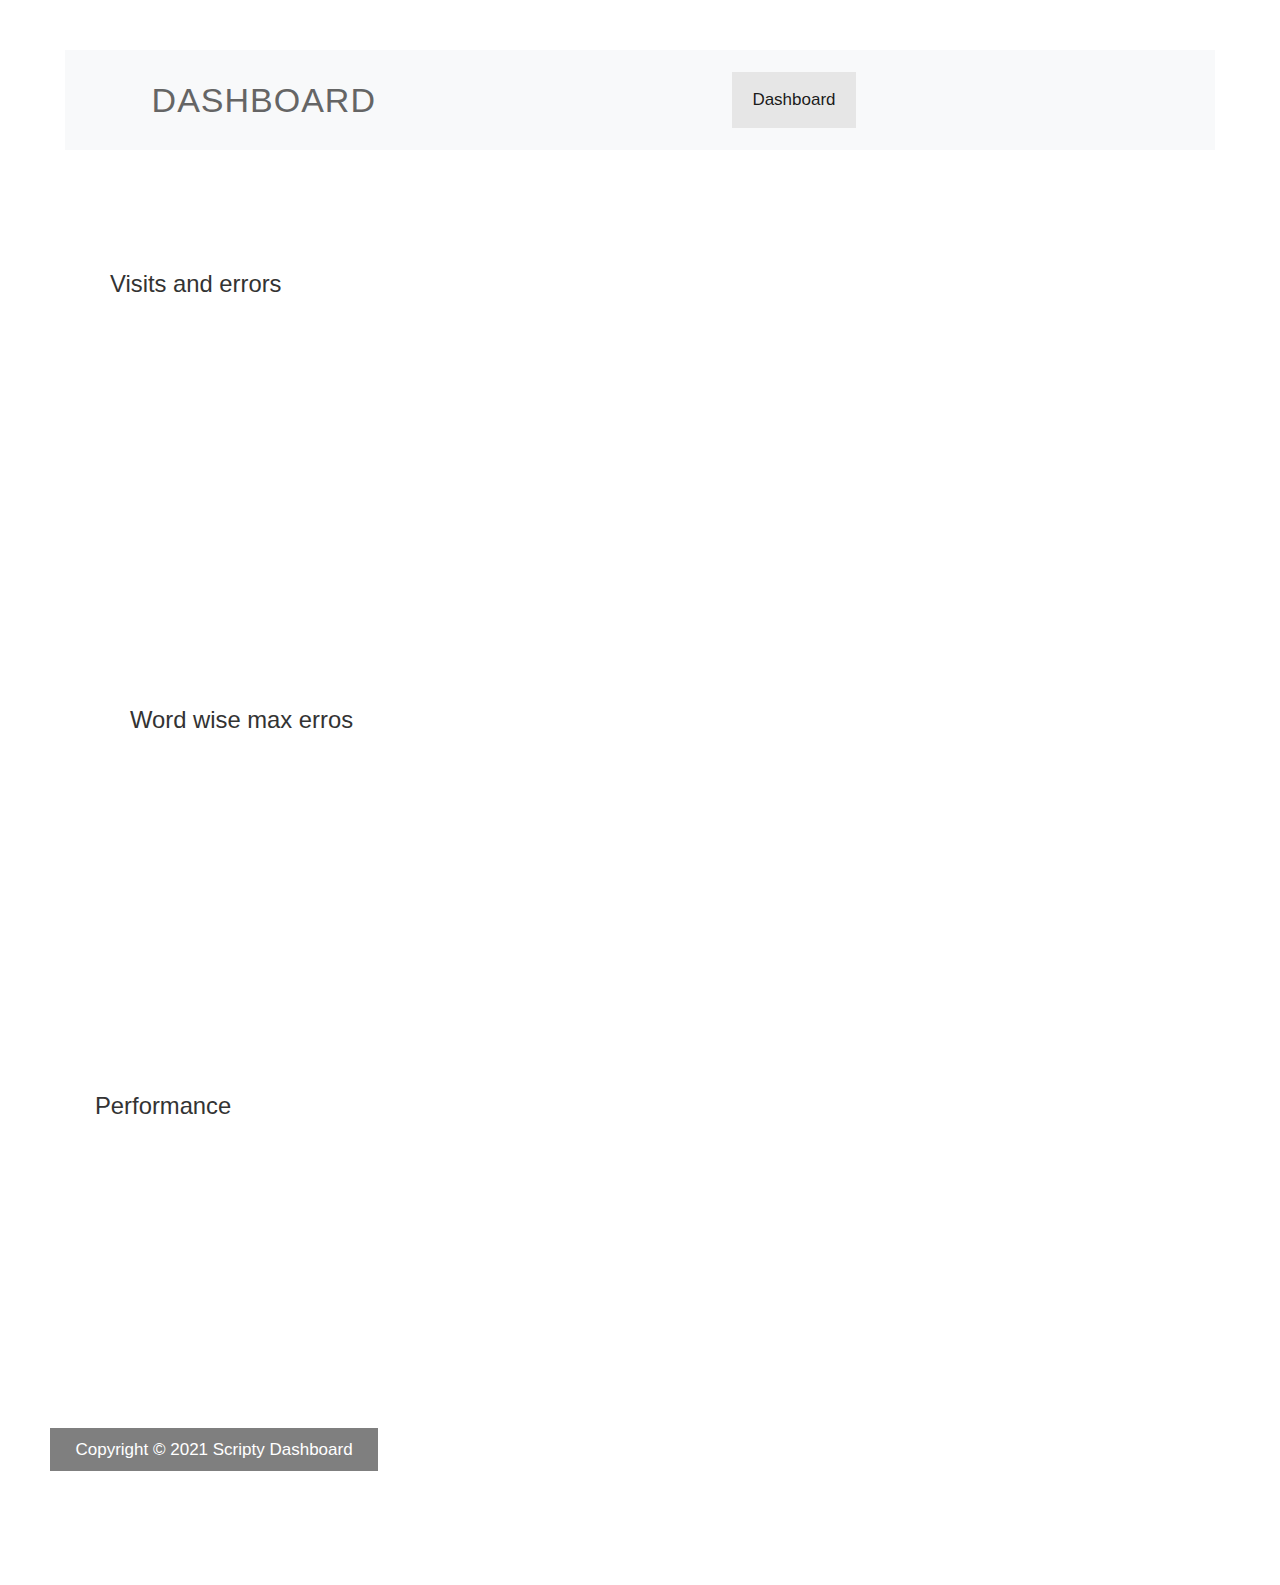
<file: 2108_dashboard/index.html>
<!DOCTYPE html>
<html lang="en">

<head>
    <meta charset="UTF-8">
    <meta name="viewport" content="width=device-width, initial-scale=1.0">
    <meta http-equiv="X-UA-Compatible" content="ie=edge">
    <title>Dashboard</title>
    <!--

    Template 2108 Dashboard

	http://www.tooplate.com/view/2108-dashboard

    -->
    <link rel="stylesheet" href="https://fonts.googleapis.com/css?family=Open+Sans:300,400,600">
    <!-- https://fonts.google.com/specimen/Open+Sans -->
    <link rel="stylesheet" href="css/fontawesome.min.css">
    <!-- https://fontawesome.com/ -->
    <link rel="stylesheet" href="css/fullcalendar.min.css">
    <!-- https://fullcalendar.io/ -->
    <link rel="stylesheet" href="css/bootstrap.min.css">
    <!-- https://getbootstrap.com/ -->
    <link rel="stylesheet" href="css/tooplate.css">
</head>

<body id="reportsPage">
    <div class="" id="home">
        <div class="container">
            <div class="row">
                <div class="col-12">
                    <nav class="navbar navbar-expand-xl navbar-light bg-light">
                        <a class="navbar-brand" href="#">
                            <i class="fas fa-3x fa-tachometer-alt tm-site-icon"></i>
                            <h1 class="tm-site-title mb-0">Dashboard</h1>
                        </a>
                        <button class="navbar-toggler ml-auto mr-0" type="button" data-toggle="collapse" data-target="#navbarSupportedContent" aria-controls="navbarSupportedContent"
                            aria-expanded="false" aria-label="Toggle navigation">
                            <span class="navbar-toggler-icon"></span>
                        </button>

                        <div class="collapse navbar-collapse" id="navbarSupportedContent">
                            <ul class="navbar-nav mx-auto">
                                <li class="nav-item">
                                    <a class="nav-link active" href="#">Dashboard
                                        <span class="sr-only">(current)</span>
                                    </a>
                                </li>
                               
                            </ul>
                            
                        </div>
                    </nav>
                </div>
            </div>
            <!-- row -->
            <div class="row tm-content-row tm-mt-big">
                <div class="tm-col tm-col-big">
                    <div class="bg-white tm-block h-100">
                        <h2 class="tm-block-title">Visits and errors</h2>
                        <canvas id="lineChart"></canvas>
                    </div>
                </div>
            </div>
            <div class="row tm-content-row tm-mt-big"></div>
                <div class="tm-col tm-col-big">
                    <div class="bg-white tm-block h-100">
                        <h2 class="tm-block-title">Word wise max erros</h2>
                        <canvas id="barChart"></canvas>
                    </div>
                </div>
            </div>
                <div class="row tm-content-row tm-mt-big">
                    <div class="tm-col tm-col-small">
                        <div class="bg-white tm-block h-100">
                            <h2 class="tm-block-title">Performance</h2>
                            <canvas id="pieChart" class="chartjs-render-monitor"></canvas>
                        </div>
                    </div>
                 </div>

                
            <footer class="row tm-mt-small">
                <div class="col-12 font-weight-light">
                    <p class="d-inline-block tm-bg-black text-white py-2 px-4">
                        Copyright &copy; 2021 Scripty Dashboard  </p>
                </div>
            </footer>
        </div>
    </div>
    <script src="js/jquery-3.3.1.min.js"></script>
    <!-- https://jquery.com/download/ -->
    <script src="js/moment.min.js"></script>
    <!-- https://momentjs.com/ -->
    <script src="js/utils.js"></script>
    <script src="js/Chart.min.js"></script>
    <!-- http://www.chartjs.org/docs/latest/ -->
    <script src="js/fullcalendar.min.js"></script>
    <!-- https://fullcalendar.io/ -->
    <script src="js/bootstrap.min.js"></script>
    <!-- https://getbootstrap.com/ -->
    <script src="js/tooplate-scripts.js"></script>
    <script>
        let ctxLine,
            ctxBar,
            ctxPie,
            optionsLine,
            optionsBar,
            optionsPie,
            configLine,
            configBar,
            configPie,
            lineChart;
        barChart, pieChart;
        // DOM is ready
        $(function () {
            updateChartOptions();
            drawLineChart(); // Line Chart
            drawBarChart(); // Bar Chart
            drawPieChart(); // Pie Chart
            drawCalendar(); // Calendar

            $(window).resize(function () {
                updateChartOptions();
                updateLineChart();
                updateBarChart();
                reloadPage();
            });
        })
    </script>
</body>
</html>
</file>
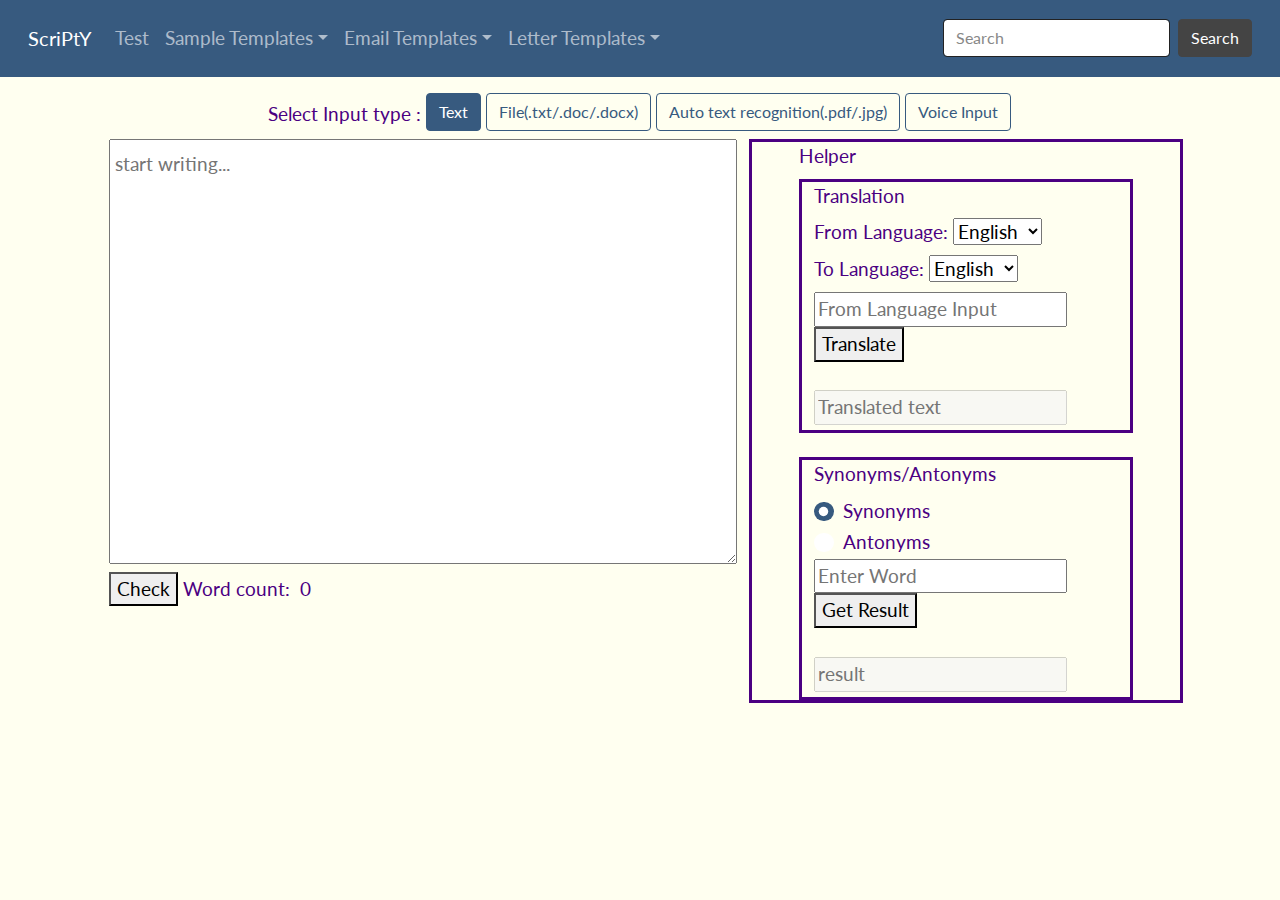
<file: ScriPtY-ui-jainam/index.html>
<!DOCTYPE html>
<html lang="en">

<head>
    <meta charset="UTF-8">
    <meta http-equiv="X-UA-Compatible" content="IE=edge">
    <meta name="viewport" content="width=device-width, initial-scale=1.0">
    <!-- Internal style import start-->
    <link rel="stylesheet" href="./css/site.css">
    <link rel="stylesheet" href="./css/bootstrap.min.css">
    <link rel="stylesheet" href="./css/bootstrap.theme.min.css">
    <!-- Internal style import end-->
    <title>ScriPtY</title>
</head>

<body class="backgroundColor">
    <nav class="navbar navbar-expand-lg navbar-dark bg-primary">
        <div class="container-fluid">
            <a class="navbar-brand" href="#">ScriPtY</a>
            <button class="navbar-toggler" type="button" data-bs-toggle="collapse" data-bs-target="#navbarColor01"
                aria-controls="navbarColor01" aria-expanded="false" aria-label="Toggle navigation">
                <span class="navbar-toggler-icon"></span>
            </button>
            <div class="collapse navbar-collapse" id="navbarColor01">
                <ul class="navbar-nav me-auto">
                    <li class="nav-item">
                    </li>
                    <li class="nav-item">
                        <a class="nav-link" href="#">Test</a>
                    </li>
                    <li class="nav-item dropdown">
                        <a class="nav-link dropdown-toggle" data-bs-toggle="dropdown" href="#" role="button"
                            aria-haspopup="true" aria-expanded="false">Sample Templates</a>
                        <div class="dropdown-menu">
                            <a class="dropdown-item" href="#">Template 1</a>
                            <a class="dropdown-item" href="#">Template 2</a>
                            <a class="dropdown-item" href="#">Template 3</a>
                            <div class="dropdown-divider"></div>
                            <a class="dropdown-item" href="#">Template</a>
                        </div>
                    </li>
                    <li class="nav-item dropdown">
                        <a class="nav-link dropdown-toggle" data-bs-toggle="dropdown" href="#" role="button"
                            aria-haspopup="true" aria-expanded="false">Email Templates</a>
                        <div class="dropdown-menu">
                            <a class="dropdown-item" href="#">Template 1</a>
                            <a class="dropdown-item" href="#">Template 2</a>
                            <a class="dropdown-item" href="#">Template 3</a>
                            <div class="dropdown-divider"></div>
                            <a class="dropdown-item" href="#">Template</a>
                        </div>
                    </li>
                    <li class="nav-item dropdown">
                        <a class="nav-link dropdown-toggle" data-bs-toggle="dropdown" href="#" role="button"
                            aria-haspopup="true" aria-expanded="false">Letter Templates</a>
                        <div class="dropdown-menu">
                            <a class="dropdown-item" href="#">Template 1</a>
                            <a class="dropdown-item" href="#">Template 2</a>
                            <a class="dropdown-item" href="#">Template 3</a>
                            <div class="dropdown-divider"></div>
                            <a class="dropdown-item" href="#">Template</a>
                        </div>
                    </li>
                </ul>
                <form class="d-flex">
                    <input class="form-control me-sm-2" type="text" placeholder="Search">
                    <button class="btn btn-secondary my-2 my-sm-0" type="submit">Search</button>
                </form>
            </div>
        </div>
    </nav>
    <!-- Input type selector start -->
    <div class="mt-lg-3">
        <div class="row">
            <div class="col-lg-10 col-md-10 col-sm-10 offset-lg-1 offset-md-1 offset-sm-1 text-center">
                <label>Select Input type :</label>
                <input type="radio" class="btn-check" name="btnradio" id="btnradio1" autocomplete="off" checked>
                <label class="btn btn-outline-primary" for="btnradio1">Text</label>
                <input type="radio" class="btn-check" name="btnradio" id="btnradio2" autocomplete="off"
                    data-toggle="modal" data-target="#textFileInput">
                <label class="btn btn-outline-primary" for="btnradio2">File(.txt/.doc/.docx)</label>
                <input type="radio" class="btn-check" name="btnradio" id="btnradio3" autocomplete="off"
                    data-toggle="modal" data-target="#ocrFileInput">
                <label class="btn btn-outline-primary" for="btnradio3">Auto text recognition(.pdf/.jpg)</label>
                <input type="button" class="btn-check" id="btnradio4">
                <label class="btn btn-outline-primary" for="btnradio4" id="startListen">Voice Input</label>
                <input type="button" class="btn-check" id="btnradio5">
                <label class="btn btn-outline-primary" for="btnradio5" id="stopListen">Stop Listening</label>
            </div>
        </div>
    </div>
    </div>
    <!-- Input type selector end -->
    <!-- main window start -->
    <div class="row">
        <!-- text input area start -->
        <div class="col-lg-6 col-md-12 col-sm-10 offset-lg-1 offset-sm-1">
            <form>
                <textarea name="textInput" id="textInput" cols="60" rows="14" oninput="countWords()"
                    onchange="countWords()" placeholder="start writing..."></textarea>
                <button type="submit" id="textInputSubmit">Check</button>
                <label for="wordCount">Word count: &nbsp;</label><label for="wordCountResult"
                    id="wordCountResult">0</label>
            </form>
        </div>
        <!-- text input area end -->
        <div class="col-lg-4" id="borderBox1">
            <div class="row">
                <div class="col-lg-10 col-md-5 col-sm-10 offset-lg-1 offset-md-1 offset-sm-1">
                    <label for="helperHeader">Helper</label>
                    <div for="translation" id="borderBox">
                        <form>
                            <label for="">Translation</label><br>
                            <label for="fromLanguageLabel">From Language:</label>
                            <select name="fromLanguage" id="fromLanguage">
                                <option value="en">English</option>
                                <option value="hn">Hindi</option>
                                <option value="gj">Gujarati</option>
                            </select><br>
                            <label for="toLanguageLabel">To Language:</label>
                            <select name="toLanguage" id="toLanguage">
                                <option value="en">English</option>
                                <option value="hn">Hindi</option>
                                <option value="gj">Gujarati</option>
                            </select><br>
                            <input type="text" name="fromLanguageInput" id="fromLanguageInput"
                                placeholder="From Language Input">
                            <button type="submit">Translate</button><br><br>
                            <input type="text" name="toLanguageInput" id="toLanguageInput" placeholder="Translated text"
                                disabled>
                        </form>
                    </div>
                </div>
                <div class="col-lg-10 col-md-5 col-sm-10 offset-lg-1 offset-md-1 offset-sm-1">
                    <div for="wordHelper" class="mt-4" id="borderBox">
                        <form action="">
                            <label for="">Synonyms/Antonyms</label>
                            <div class="form-check">
                                <label class="form-check-label">
                                    <input type="radio" class="form-check-input" name="optionsRadios"
                                        id="optionsRadios1" value="synonym" checked>
                                    Synonyms </label>
                            </div>
                            <div class="form-check">
                                <label class="form-check-label">
                                    <input type="radio" class="form-check-input" name="optionsRadios"
                                        id="optionsRadios2" value="option2">
                                    Antonyms
                                </label>
                            </div>
                            <input type="text" name="wordInput" id="wordInput" placeholder="Enter Word">
                            <button type="submit">Get Result</button><br><br>
                            <input type="text" name="wordOutput" id="wordOutput" disabled placeholder="result">
                        </form>
                    </div>
                </div>
            </div>
        </div>
    </div>
    <!-- main window end -->
    <!-- popup modal start -->
    <!-- fileInput of txt,word start -->
    <div class="modal fade" id="textFileInput" role="dialog">
        <div class="modal-dialog modal-sm">
            <div class="modal-content">
                <div class="modal-header">
                    <h5 class="modal-title">Text files</h5>
                    <button type="button" class="close" data-dismiss="modal">&times;</button>
                    <span aria-hidden="true"></span>
                    </button>
                </div>
                <div class="modal-body">
                    <input class="form-control" type="file" id="formFileAsText" accept=".txt, .docx">
                </div>
                <div class="modal-footer">
                    <button type="submit" class="btn btn-primary" data-dismiss="modal">Save changes</button>
                    <button type="button" class="close" data-dismiss="modal">Close</button>
                </div>
            </div>
        </div>
    </div>
    <!-- fileInput of txt,word end -->
    <!-- fileInput of pdf, jpg start -->
    <div class="modal fade" id="ocrFileInput" role="dialog">
        <div class="modal-dialog modal-sm">
            <div class="modal-content">
                <div class="modal-header">
                    <h5 class="modal-title">Pdf or image file for text recognition</h5>
                    <button type="button" class="close" data-dismiss="modal">&times;</button>
                    <span aria-hidden="true"></span>
                    </button>
                </div>
                <form action="">
                    <div class="modal-body">
                        <input class="form-control" type="file" id="formFile" accept=".pdf, .jpg, .jpeg">
                    </div>
                    <div class="modal-footer">
                        <button type="submit" class="btn btn-primary">Save changes</button>
                        <button type="button" class="close" data-dismiss="modal">Close</button>
                    </div>
                </form>
            </div>
        </div>
    </div>
    <!-- fileInput of pdf, jpg end -->
    <!-- popup modal end -->
    <!-- External javascript import start-->
    <script src="https://ajax.googleapis.com/ajax/libs/jquery/3.5.1/jquery.min.js"></script>
    <script src="https://cdnjs.cloudflare.com/ajax/libs/popper.js/1.16.0/umd/popper.min.js"></script>
    <!-- External javascript import end-->
    <!-- Internal javascript import start-->
    <script src="./js/bootstrap.js"></script>
    <script src="./js/wordCount.js"></script>
    <script src="./js/speechRecognition.js"></script>
    <script src="./js/readFile.js"></script>
    <!-- Internal javascript import end-->

</body>

</html>
</file>
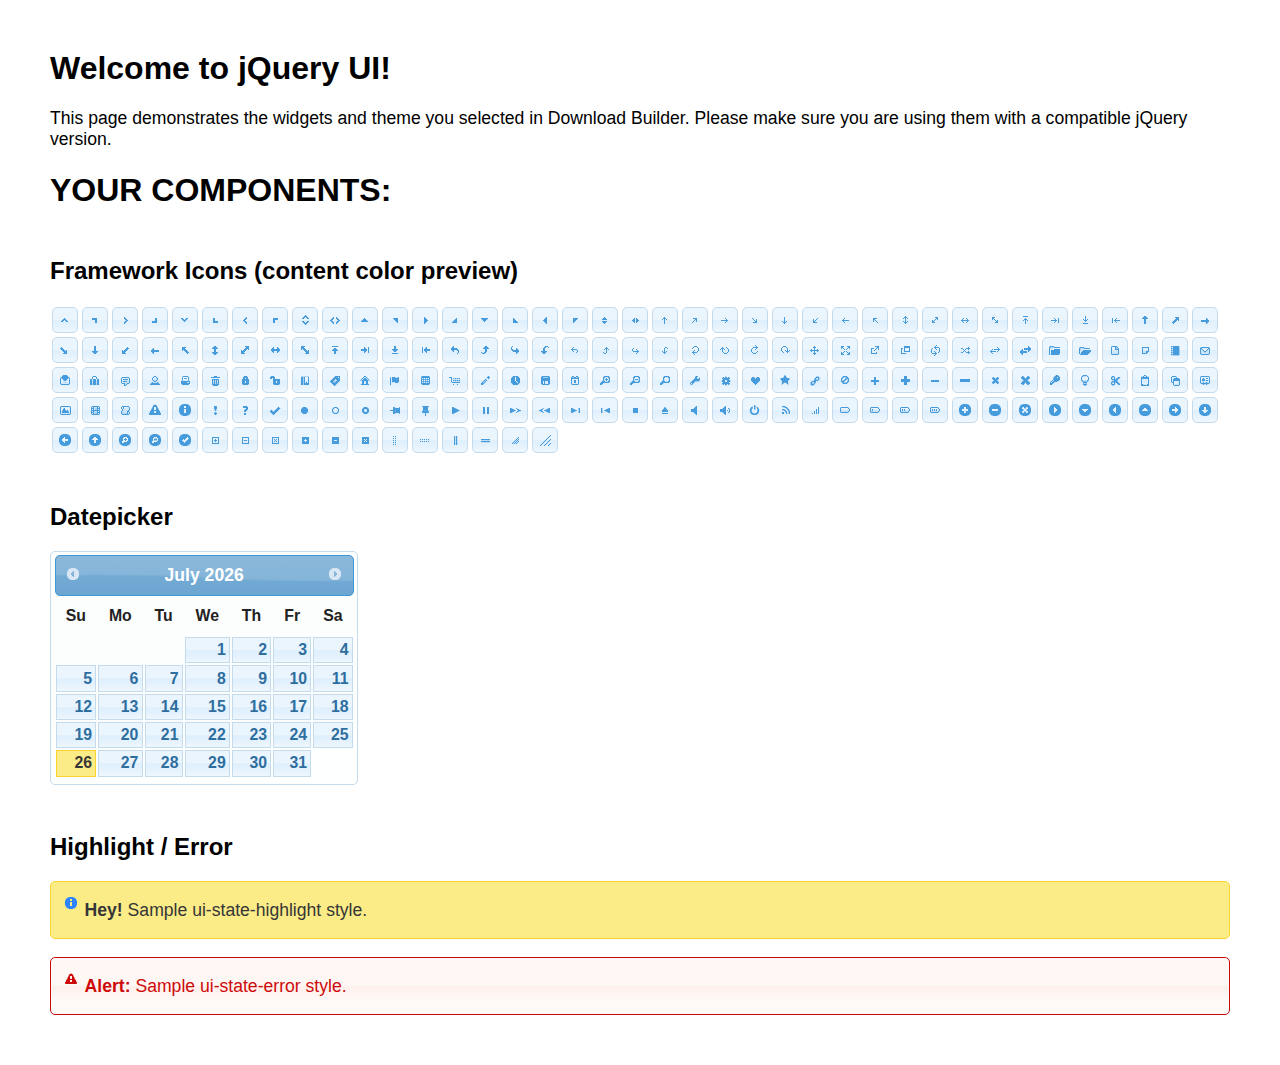
<file: 2108_dashboard/jquery-ui-datepicker/index.html>
<!doctype html>
<html lang="us">
<head>
	<meta charset="utf-8">
	<title>jQuery UI Example Page</title>
	<link href="jquery-ui.css" rel="stylesheet">
	<style>
	body{
		font-family: "Trebuchet MS", sans-serif;
		margin: 50px;
	}
	.demoHeaders {
		margin-top: 2em;
	}
	#dialog-link {
		padding: .4em 1em .4em 20px;
		text-decoration: none;
		position: relative;
	}
	#dialog-link span.ui-icon {
		margin: 0 5px 0 0;
		position: absolute;
		left: .2em;
		top: 50%;
		margin-top: -8px;
	}
	#icons {
		margin: 0;
		padding: 0;
	}
	#icons li {
		margin: 2px;
		position: relative;
		padding: 4px 0;
		cursor: pointer;
		float: left;
		list-style: none;
	}
	#icons span.ui-icon {
		float: left;
		margin: 0 4px;
	}
	.fakewindowcontain .ui-widget-overlay {
		position: absolute;
	}
	select {
		width: 200px;
	}
	</style>
</head>
<body>

<h1>Welcome to jQuery UI!</h1>

<div class="ui-widget">
	<p>This page demonstrates the widgets and theme you selected in Download Builder. Please make sure you are using them with a compatible jQuery version.</p>
</div>

<h1>YOUR COMPONENTS:</h1>
















<h2 class="demoHeaders">Framework Icons (content color preview)</h2>
<ul id="icons" class="ui-widget ui-helper-clearfix">
	<li class="ui-state-default ui-corner-all" title=".ui-icon-caret-1-n"><span class="ui-icon ui-icon-caret-1-n"></span></li>
	<li class="ui-state-default ui-corner-all" title=".ui-icon-caret-1-ne"><span class="ui-icon ui-icon-caret-1-ne"></span></li>
	<li class="ui-state-default ui-corner-all" title=".ui-icon-caret-1-e"><span class="ui-icon ui-icon-caret-1-e"></span></li>
	<li class="ui-state-default ui-corner-all" title=".ui-icon-caret-1-se"><span class="ui-icon ui-icon-caret-1-se"></span></li>
	<li class="ui-state-default ui-corner-all" title=".ui-icon-caret-1-s"><span class="ui-icon ui-icon-caret-1-s"></span></li>
	<li class="ui-state-default ui-corner-all" title=".ui-icon-caret-1-sw"><span class="ui-icon ui-icon-caret-1-sw"></span></li>
	<li class="ui-state-default ui-corner-all" title=".ui-icon-caret-1-w"><span class="ui-icon ui-icon-caret-1-w"></span></li>
	<li class="ui-state-default ui-corner-all" title=".ui-icon-caret-1-nw"><span class="ui-icon ui-icon-caret-1-nw"></span></li>
	<li class="ui-state-default ui-corner-all" title=".ui-icon-caret-2-n-s"><span class="ui-icon ui-icon-caret-2-n-s"></span></li>
	<li class="ui-state-default ui-corner-all" title=".ui-icon-caret-2-e-w"><span class="ui-icon ui-icon-caret-2-e-w"></span></li>
	<li class="ui-state-default ui-corner-all" title=".ui-icon-triangle-1-n"><span class="ui-icon ui-icon-triangle-1-n"></span></li>
	<li class="ui-state-default ui-corner-all" title=".ui-icon-triangle-1-ne"><span class="ui-icon ui-icon-triangle-1-ne"></span></li>
	<li class="ui-state-default ui-corner-all" title=".ui-icon-triangle-1-e"><span class="ui-icon ui-icon-triangle-1-e"></span></li>
	<li class="ui-state-default ui-corner-all" title=".ui-icon-triangle-1-se"><span class="ui-icon ui-icon-triangle-1-se"></span></li>
	<li class="ui-state-default ui-corner-all" title=".ui-icon-triangle-1-s"><span class="ui-icon ui-icon-triangle-1-s"></span></li>
	<li class="ui-state-default ui-corner-all" title=".ui-icon-triangle-1-sw"><span class="ui-icon ui-icon-triangle-1-sw"></span></li>
	<li class="ui-state-default ui-corner-all" title=".ui-icon-triangle-1-w"><span class="ui-icon ui-icon-triangle-1-w"></span></li>
	<li class="ui-state-default ui-corner-all" title=".ui-icon-triangle-1-nw"><span class="ui-icon ui-icon-triangle-1-nw"></span></li>
	<li class="ui-state-default ui-corner-all" title=".ui-icon-triangle-2-n-s"><span class="ui-icon ui-icon-triangle-2-n-s"></span></li>
	<li class="ui-state-default ui-corner-all" title=".ui-icon-triangle-2-e-w"><span class="ui-icon ui-icon-triangle-2-e-w"></span></li>
	<li class="ui-state-default ui-corner-all" title=".ui-icon-arrow-1-n"><span class="ui-icon ui-icon-arrow-1-n"></span></li>
	<li class="ui-state-default ui-corner-all" title=".ui-icon-arrow-1-ne"><span class="ui-icon ui-icon-arrow-1-ne"></span></li>
	<li class="ui-state-default ui-corner-all" title=".ui-icon-arrow-1-e"><span class="ui-icon ui-icon-arrow-1-e"></span></li>
	<li class="ui-state-default ui-corner-all" title=".ui-icon-arrow-1-se"><span class="ui-icon ui-icon-arrow-1-se"></span></li>
	<li class="ui-state-default ui-corner-all" title=".ui-icon-arrow-1-s"><span class="ui-icon ui-icon-arrow-1-s"></span></li>
	<li class="ui-state-default ui-corner-all" title=".ui-icon-arrow-1-sw"><span class="ui-icon ui-icon-arrow-1-sw"></span></li>
	<li class="ui-state-default ui-corner-all" title=".ui-icon-arrow-1-w"><span class="ui-icon ui-icon-arrow-1-w"></span></li>
	<li class="ui-state-default ui-corner-all" title=".ui-icon-arrow-1-nw"><span class="ui-icon ui-icon-arrow-1-nw"></span></li>
	<li class="ui-state-default ui-corner-all" title=".ui-icon-arrow-2-n-s"><span class="ui-icon ui-icon-arrow-2-n-s"></span></li>
	<li class="ui-state-default ui-corner-all" title=".ui-icon-arrow-2-ne-sw"><span class="ui-icon ui-icon-arrow-2-ne-sw"></span></li>
	<li class="ui-state-default ui-corner-all" title=".ui-icon-arrow-2-e-w"><span class="ui-icon ui-icon-arrow-2-e-w"></span></li>
	<li class="ui-state-default ui-corner-all" title=".ui-icon-arrow-2-se-nw"><span class="ui-icon ui-icon-arrow-2-se-nw"></span></li>
	<li class="ui-state-default ui-corner-all" title=".ui-icon-arrowstop-1-n"><span class="ui-icon ui-icon-arrowstop-1-n"></span></li>
	<li class="ui-state-default ui-corner-all" title=".ui-icon-arrowstop-1-e"><span class="ui-icon ui-icon-arrowstop-1-e"></span></li>
	<li class="ui-state-default ui-corner-all" title=".ui-icon-arrowstop-1-s"><span class="ui-icon ui-icon-arrowstop-1-s"></span></li>
	<li class="ui-state-default ui-corner-all" title=".ui-icon-arrowstop-1-w"><span class="ui-icon ui-icon-arrowstop-1-w"></span></li>
	<li class="ui-state-default ui-corner-all" title=".ui-icon-arrowthick-1-n"><span class="ui-icon ui-icon-arrowthick-1-n"></span></li>
	<li class="ui-state-default ui-corner-all" title=".ui-icon-arrowthick-1-ne"><span class="ui-icon ui-icon-arrowthick-1-ne"></span></li>
	<li class="ui-state-default ui-corner-all" title=".ui-icon-arrowthick-1-e"><span class="ui-icon ui-icon-arrowthick-1-e"></span></li>
	<li class="ui-state-default ui-corner-all" title=".ui-icon-arrowthick-1-se"><span class="ui-icon ui-icon-arrowthick-1-se"></span></li>
	<li class="ui-state-default ui-corner-all" title=".ui-icon-arrowthick-1-s"><span class="ui-icon ui-icon-arrowthick-1-s"></span></li>
	<li class="ui-state-default ui-corner-all" title=".ui-icon-arrowthick-1-sw"><span class="ui-icon ui-icon-arrowthick-1-sw"></span></li>
	<li class="ui-state-default ui-corner-all" title=".ui-icon-arrowthick-1-w"><span class="ui-icon ui-icon-arrowthick-1-w"></span></li>
	<li class="ui-state-default ui-corner-all" title=".ui-icon-arrowthick-1-nw"><span class="ui-icon ui-icon-arrowthick-1-nw"></span></li>
	<li class="ui-state-default ui-corner-all" title=".ui-icon-arrowthick-2-n-s"><span class="ui-icon ui-icon-arrowthick-2-n-s"></span></li>
	<li class="ui-state-default ui-corner-all" title=".ui-icon-arrowthick-2-ne-sw"><span class="ui-icon ui-icon-arrowthick-2-ne-sw"></span></li>
	<li class="ui-state-default ui-corner-all" title=".ui-icon-arrowthick-2-e-w"><span class="ui-icon ui-icon-arrowthick-2-e-w"></span></li>
	<li class="ui-state-default ui-corner-all" title=".ui-icon-arrowthick-2-se-nw"><span class="ui-icon ui-icon-arrowthick-2-se-nw"></span></li>
	<li class="ui-state-default ui-corner-all" title=".ui-icon-arrowthickstop-1-n"><span class="ui-icon ui-icon-arrowthickstop-1-n"></span></li>
	<li class="ui-state-default ui-corner-all" title=".ui-icon-arrowthickstop-1-e"><span class="ui-icon ui-icon-arrowthickstop-1-e"></span></li>
	<li class="ui-state-default ui-corner-all" title=".ui-icon-arrowthickstop-1-s"><span class="ui-icon ui-icon-arrowthickstop-1-s"></span></li>
	<li class="ui-state-default ui-corner-all" title=".ui-icon-arrowthickstop-1-w"><span class="ui-icon ui-icon-arrowthickstop-1-w"></span></li>
	<li class="ui-state-default ui-corner-all" title=".ui-icon-arrowreturnthick-1-w"><span class="ui-icon ui-icon-arrowreturnthick-1-w"></span></li>
	<li class="ui-state-default ui-corner-all" title=".ui-icon-arrowreturnthick-1-n"><span class="ui-icon ui-icon-arrowreturnthick-1-n"></span></li>
	<li class="ui-state-default ui-corner-all" title=".ui-icon-arrowreturnthick-1-e"><span class="ui-icon ui-icon-arrowreturnthick-1-e"></span></li>
	<li class="ui-state-default ui-corner-all" title=".ui-icon-arrowreturnthick-1-s"><span class="ui-icon ui-icon-arrowreturnthick-1-s"></span></li>
	<li class="ui-state-default ui-corner-all" title=".ui-icon-arrowreturn-1-w"><span class="ui-icon ui-icon-arrowreturn-1-w"></span></li>
	<li class="ui-state-default ui-corner-all" title=".ui-icon-arrowreturn-1-n"><span class="ui-icon ui-icon-arrowreturn-1-n"></span></li>
	<li class="ui-state-default ui-corner-all" title=".ui-icon-arrowreturn-1-e"><span class="ui-icon ui-icon-arrowreturn-1-e"></span></li>
	<li class="ui-state-default ui-corner-all" title=".ui-icon-arrowreturn-1-s"><span class="ui-icon ui-icon-arrowreturn-1-s"></span></li>
	<li class="ui-state-default ui-corner-all" title=".ui-icon-arrowrefresh-1-w"><span class="ui-icon ui-icon-arrowrefresh-1-w"></span></li>
	<li class="ui-state-default ui-corner-all" title=".ui-icon-arrowrefresh-1-n"><span class="ui-icon ui-icon-arrowrefresh-1-n"></span></li>
	<li class="ui-state-default ui-corner-all" title=".ui-icon-arrowrefresh-1-e"><span class="ui-icon ui-icon-arrowrefresh-1-e"></span></li>
	<li class="ui-state-default ui-corner-all" title=".ui-icon-arrowrefresh-1-s"><span class="ui-icon ui-icon-arrowrefresh-1-s"></span></li>
	<li class="ui-state-default ui-corner-all" title=".ui-icon-arrow-4"><span class="ui-icon ui-icon-arrow-4"></span></li>
	<li class="ui-state-default ui-corner-all" title=".ui-icon-arrow-4-diag"><span class="ui-icon ui-icon-arrow-4-diag"></span></li>
	<li class="ui-state-default ui-corner-all" title=".ui-icon-extlink"><span class="ui-icon ui-icon-extlink"></span></li>
	<li class="ui-state-default ui-corner-all" title=".ui-icon-newwin"><span class="ui-icon ui-icon-newwin"></span></li>
	<li class="ui-state-default ui-corner-all" title=".ui-icon-refresh"><span class="ui-icon ui-icon-refresh"></span></li>
	<li class="ui-state-default ui-corner-all" title=".ui-icon-shuffle"><span class="ui-icon ui-icon-shuffle"></span></li>
	<li class="ui-state-default ui-corner-all" title=".ui-icon-transfer-e-w"><span class="ui-icon ui-icon-transfer-e-w"></span></li>
	<li class="ui-state-default ui-corner-all" title=".ui-icon-transferthick-e-w"><span class="ui-icon ui-icon-transferthick-e-w"></span></li>
	<li class="ui-state-default ui-corner-all" title=".ui-icon-folder-collapsed"><span class="ui-icon ui-icon-folder-collapsed"></span></li>
	<li class="ui-state-default ui-corner-all" title=".ui-icon-folder-open"><span class="ui-icon ui-icon-folder-open"></span></li>
	<li class="ui-state-default ui-corner-all" title=".ui-icon-document"><span class="ui-icon ui-icon-document"></span></li>
	<li class="ui-state-default ui-corner-all" title=".ui-icon-document-b"><span class="ui-icon ui-icon-document-b"></span></li>
	<li class="ui-state-default ui-corner-all" title=".ui-icon-note"><span class="ui-icon ui-icon-note"></span></li>
	<li class="ui-state-default ui-corner-all" title=".ui-icon-mail-closed"><span class="ui-icon ui-icon-mail-closed"></span></li>
	<li class="ui-state-default ui-corner-all" title=".ui-icon-mail-open"><span class="ui-icon ui-icon-mail-open"></span></li>
	<li class="ui-state-default ui-corner-all" title=".ui-icon-suitcase"><span class="ui-icon ui-icon-suitcase"></span></li>
	<li class="ui-state-default ui-corner-all" title=".ui-icon-comment"><span class="ui-icon ui-icon-comment"></span></li>
	<li class="ui-state-default ui-corner-all" title=".ui-icon-person"><span class="ui-icon ui-icon-person"></span></li>
	<li class="ui-state-default ui-corner-all" title=".ui-icon-print"><span class="ui-icon ui-icon-print"></span></li>
	<li class="ui-state-default ui-corner-all" title=".ui-icon-trash"><span class="ui-icon ui-icon-trash"></span></li>
	<li class="ui-state-default ui-corner-all" title=".ui-icon-locked"><span class="ui-icon ui-icon-locked"></span></li>
	<li class="ui-state-default ui-corner-all" title=".ui-icon-unlocked"><span class="ui-icon ui-icon-unlocked"></span></li>
	<li class="ui-state-default ui-corner-all" title=".ui-icon-bookmark"><span class="ui-icon ui-icon-bookmark"></span></li>
	<li class="ui-state-default ui-corner-all" title=".ui-icon-tag"><span class="ui-icon ui-icon-tag"></span></li>
	<li class="ui-state-default ui-corner-all" title=".ui-icon-home"><span class="ui-icon ui-icon-home"></span></li>
	<li class="ui-state-default ui-corner-all" title=".ui-icon-flag"><span class="ui-icon ui-icon-flag"></span></li>
	<li class="ui-state-default ui-corner-all" title=".ui-icon-calculator"><span class="ui-icon ui-icon-calculator"></span></li>
	<li class="ui-state-default ui-corner-all" title=".ui-icon-cart"><span class="ui-icon ui-icon-cart"></span></li>
	<li class="ui-state-default ui-corner-all" title=".ui-icon-pencil"><span class="ui-icon ui-icon-pencil"></span></li>
	<li class="ui-state-default ui-corner-all" title=".ui-icon-clock"><span class="ui-icon ui-icon-clock"></span></li>
	<li class="ui-state-default ui-corner-all" title=".ui-icon-disk"><span class="ui-icon ui-icon-disk"></span></li>
	<li class="ui-state-default ui-corner-all" title=".ui-icon-calendar"><span class="ui-icon ui-icon-calendar"></span></li>
	<li class="ui-state-default ui-corner-all" title=".ui-icon-zoomin"><span class="ui-icon ui-icon-zoomin"></span></li>
	<li class="ui-state-default ui-corner-all" title=".ui-icon-zoomout"><span class="ui-icon ui-icon-zoomout"></span></li>
	<li class="ui-state-default ui-corner-all" title=".ui-icon-search"><span class="ui-icon ui-icon-search"></span></li>
	<li class="ui-state-default ui-corner-all" title=".ui-icon-wrench"><span class="ui-icon ui-icon-wrench"></span></li>
	<li class="ui-state-default ui-corner-all" title=".ui-icon-gear"><span class="ui-icon ui-icon-gear"></span></li>
	<li class="ui-state-default ui-corner-all" title=".ui-icon-heart"><span class="ui-icon ui-icon-heart"></span></li>
	<li class="ui-state-default ui-corner-all" title=".ui-icon-star"><span class="ui-icon ui-icon-star"></span></li>
	<li class="ui-state-default ui-corner-all" title=".ui-icon-link"><span class="ui-icon ui-icon-link"></span></li>
	<li class="ui-state-default ui-corner-all" title=".ui-icon-cancel"><span class="ui-icon ui-icon-cancel"></span></li>
	<li class="ui-state-default ui-corner-all" title=".ui-icon-plus"><span class="ui-icon ui-icon-plus"></span></li>
	<li class="ui-state-default ui-corner-all" title=".ui-icon-plusthick"><span class="ui-icon ui-icon-plusthick"></span></li>
	<li class="ui-state-default ui-corner-all" title=".ui-icon-minus"><span class="ui-icon ui-icon-minus"></span></li>
	<li class="ui-state-default ui-corner-all" title=".ui-icon-minusthick"><span class="ui-icon ui-icon-minusthick"></span></li>
	<li class="ui-state-default ui-corner-all" title=".ui-icon-close"><span class="ui-icon ui-icon-close"></span></li>
	<li class="ui-state-default ui-corner-all" title=".ui-icon-closethick"><span class="ui-icon ui-icon-closethick"></span></li>
	<li class="ui-state-default ui-corner-all" title=".ui-icon-key"><span class="ui-icon ui-icon-key"></span></li>
	<li class="ui-state-default ui-corner-all" title=".ui-icon-lightbulb"><span class="ui-icon ui-icon-lightbulb"></span></li>
	<li class="ui-state-default ui-corner-all" title=".ui-icon-scissors"><span class="ui-icon ui-icon-scissors"></span></li>
	<li class="ui-state-default ui-corner-all" title=".ui-icon-clipboard"><span class="ui-icon ui-icon-clipboard"></span></li>
	<li class="ui-state-default ui-corner-all" title=".ui-icon-copy"><span class="ui-icon ui-icon-copy"></span></li>
	<li class="ui-state-default ui-corner-all" title=".ui-icon-contact"><span class="ui-icon ui-icon-contact"></span></li>
	<li class="ui-state-default ui-corner-all" title=".ui-icon-image"><span class="ui-icon ui-icon-image"></span></li>
	<li class="ui-state-default ui-corner-all" title=".ui-icon-video"><span class="ui-icon ui-icon-video"></span></li>
	<li class="ui-state-default ui-corner-all" title=".ui-icon-script"><span class="ui-icon ui-icon-script"></span></li>
	<li class="ui-state-default ui-corner-all" title=".ui-icon-alert"><span class="ui-icon ui-icon-alert"></span></li>
	<li class="ui-state-default ui-corner-all" title=".ui-icon-info"><span class="ui-icon ui-icon-info"></span></li>
	<li class="ui-state-default ui-corner-all" title=".ui-icon-notice"><span class="ui-icon ui-icon-notice"></span></li>
	<li class="ui-state-default ui-corner-all" title=".ui-icon-help"><span class="ui-icon ui-icon-help"></span></li>
	<li class="ui-state-default ui-corner-all" title=".ui-icon-check"><span class="ui-icon ui-icon-check"></span></li>
	<li class="ui-state-default ui-corner-all" title=".ui-icon-bullet"><span class="ui-icon ui-icon-bullet"></span></li>
	<li class="ui-state-default ui-corner-all" title=".ui-icon-radio-off"><span class="ui-icon ui-icon-radio-off"></span></li>
	<li class="ui-state-default ui-corner-all" title=".ui-icon-radio-on"><span class="ui-icon ui-icon-radio-on"></span></li>
	<li class="ui-state-default ui-corner-all" title=".ui-icon-pin-w"><span class="ui-icon ui-icon-pin-w"></span></li>
	<li class="ui-state-default ui-corner-all" title=".ui-icon-pin-s"><span class="ui-icon ui-icon-pin-s"></span></li>
	<li class="ui-state-default ui-corner-all" title=".ui-icon-play"><span class="ui-icon ui-icon-play"></span></li>
	<li class="ui-state-default ui-corner-all" title=".ui-icon-pause"><span class="ui-icon ui-icon-pause"></span></li>
	<li class="ui-state-default ui-corner-all" title=".ui-icon-seek-next"><span class="ui-icon ui-icon-seek-next"></span></li>
	<li class="ui-state-default ui-corner-all" title=".ui-icon-seek-prev"><span class="ui-icon ui-icon-seek-prev"></span></li>
	<li class="ui-state-default ui-corner-all" title=".ui-icon-seek-end"><span class="ui-icon ui-icon-seek-end"></span></li>
	<li class="ui-state-default ui-corner-all" title=".ui-icon-seek-first"><span class="ui-icon ui-icon-seek-first"></span></li>
	<li class="ui-state-default ui-corner-all" title=".ui-icon-stop"><span class="ui-icon ui-icon-stop"></span></li>
	<li class="ui-state-default ui-corner-all" title=".ui-icon-eject"><span class="ui-icon ui-icon-eject"></span></li>
	<li class="ui-state-default ui-corner-all" title=".ui-icon-volume-off"><span class="ui-icon ui-icon-volume-off"></span></li>
	<li class="ui-state-default ui-corner-all" title=".ui-icon-volume-on"><span class="ui-icon ui-icon-volume-on"></span></li>
	<li class="ui-state-default ui-corner-all" title=".ui-icon-power"><span class="ui-icon ui-icon-power"></span></li>
	<li class="ui-state-default ui-corner-all" title=".ui-icon-signal-diag"><span class="ui-icon ui-icon-signal-diag"></span></li>
	<li class="ui-state-default ui-corner-all" title=".ui-icon-signal"><span class="ui-icon ui-icon-signal"></span></li>
	<li class="ui-state-default ui-corner-all" title=".ui-icon-battery-0"><span class="ui-icon ui-icon-battery-0"></span></li>
	<li class="ui-state-default ui-corner-all" title=".ui-icon-battery-1"><span class="ui-icon ui-icon-battery-1"></span></li>
	<li class="ui-state-default ui-corner-all" title=".ui-icon-battery-2"><span class="ui-icon ui-icon-battery-2"></span></li>
	<li class="ui-state-default ui-corner-all" title=".ui-icon-battery-3"><span class="ui-icon ui-icon-battery-3"></span></li>
	<li class="ui-state-default ui-corner-all" title=".ui-icon-circle-plus"><span class="ui-icon ui-icon-circle-plus"></span></li>
	<li class="ui-state-default ui-corner-all" title=".ui-icon-circle-minus"><span class="ui-icon ui-icon-circle-minus"></span></li>
	<li class="ui-state-default ui-corner-all" title=".ui-icon-circle-close"><span class="ui-icon ui-icon-circle-close"></span></li>
	<li class="ui-state-default ui-corner-all" title=".ui-icon-circle-triangle-e"><span class="ui-icon ui-icon-circle-triangle-e"></span></li>
	<li class="ui-state-default ui-corner-all" title=".ui-icon-circle-triangle-s"><span class="ui-icon ui-icon-circle-triangle-s"></span></li>
	<li class="ui-state-default ui-corner-all" title=".ui-icon-circle-triangle-w"><span class="ui-icon ui-icon-circle-triangle-w"></span></li>
	<li class="ui-state-default ui-corner-all" title=".ui-icon-circle-triangle-n"><span class="ui-icon ui-icon-circle-triangle-n"></span></li>
	<li class="ui-state-default ui-corner-all" title=".ui-icon-circle-arrow-e"><span class="ui-icon ui-icon-circle-arrow-e"></span></li>
	<li class="ui-state-default ui-corner-all" title=".ui-icon-circle-arrow-s"><span class="ui-icon ui-icon-circle-arrow-s"></span></li>
	<li class="ui-state-default ui-corner-all" title=".ui-icon-circle-arrow-w"><span class="ui-icon ui-icon-circle-arrow-w"></span></li>
	<li class="ui-state-default ui-corner-all" title=".ui-icon-circle-arrow-n"><span class="ui-icon ui-icon-circle-arrow-n"></span></li>
	<li class="ui-state-default ui-corner-all" title=".ui-icon-circle-zoomin"><span class="ui-icon ui-icon-circle-zoomin"></span></li>
	<li class="ui-state-default ui-corner-all" title=".ui-icon-circle-zoomout"><span class="ui-icon ui-icon-circle-zoomout"></span></li>
	<li class="ui-state-default ui-corner-all" title=".ui-icon-circle-check"><span class="ui-icon ui-icon-circle-check"></span></li>
	<li class="ui-state-default ui-corner-all" title=".ui-icon-circlesmall-plus"><span class="ui-icon ui-icon-circlesmall-plus"></span></li>
	<li class="ui-state-default ui-corner-all" title=".ui-icon-circlesmall-minus"><span class="ui-icon ui-icon-circlesmall-minus"></span></li>
	<li class="ui-state-default ui-corner-all" title=".ui-icon-circlesmall-close"><span class="ui-icon ui-icon-circlesmall-close"></span></li>
	<li class="ui-state-default ui-corner-all" title=".ui-icon-squaresmall-plus"><span class="ui-icon ui-icon-squaresmall-plus"></span></li>
	<li class="ui-state-default ui-corner-all" title=".ui-icon-squaresmall-minus"><span class="ui-icon ui-icon-squaresmall-minus"></span></li>
	<li class="ui-state-default ui-corner-all" title=".ui-icon-squaresmall-close"><span class="ui-icon ui-icon-squaresmall-close"></span></li>
	<li class="ui-state-default ui-corner-all" title=".ui-icon-grip-dotted-vertical"><span class="ui-icon ui-icon-grip-dotted-vertical"></span></li>
	<li class="ui-state-default ui-corner-all" title=".ui-icon-grip-dotted-horizontal"><span class="ui-icon ui-icon-grip-dotted-horizontal"></span></li>
	<li class="ui-state-default ui-corner-all" title=".ui-icon-grip-solid-vertical"><span class="ui-icon ui-icon-grip-solid-vertical"></span></li>
	<li class="ui-state-default ui-corner-all" title=".ui-icon-grip-solid-horizontal"><span class="ui-icon ui-icon-grip-solid-horizontal"></span></li>
	<li class="ui-state-default ui-corner-all" title=".ui-icon-gripsmall-diagonal-se"><span class="ui-icon ui-icon-gripsmall-diagonal-se"></span></li>
	<li class="ui-state-default ui-corner-all" title=".ui-icon-grip-diagonal-se"><span class="ui-icon ui-icon-grip-diagonal-se"></span></li>
</ul>




<!-- Datepicker -->
<h2 class="demoHeaders">Datepicker</h2>
<div id="datepicker"></div>












<!-- Highlight / Error -->
<h2 class="demoHeaders">Highlight / Error</h2>
<div class="ui-widget">
	<div class="ui-state-highlight ui-corner-all" style="margin-top: 20px; padding: 0 .7em;">
		<p><span class="ui-icon ui-icon-info" style="float: left; margin-right: .3em;"></span>
		<strong>Hey!</strong> Sample ui-state-highlight style.</p>
	</div>
</div>
<br>
<div class="ui-widget">
	<div class="ui-state-error ui-corner-all" style="padding: 0 .7em;">
		<p><span class="ui-icon ui-icon-alert" style="float: left; margin-right: .3em;"></span>
		<strong>Alert:</strong> Sample ui-state-error style.</p>
	</div>
</div>

<script src="external/jquery/jquery.js"></script>
<script src="jquery-ui.js"></script>
<script>















$( "#datepicker" ).datepicker({
	inline: true
});














// Hover states on the static widgets
$( "#dialog-link, #icons li" ).hover(
	function() {
		$( this ).addClass( "ui-state-hover" );
	},
	function() {
		$( this ).removeClass( "ui-state-hover" );
	}
);
</script>
</body>
</html>
</file>
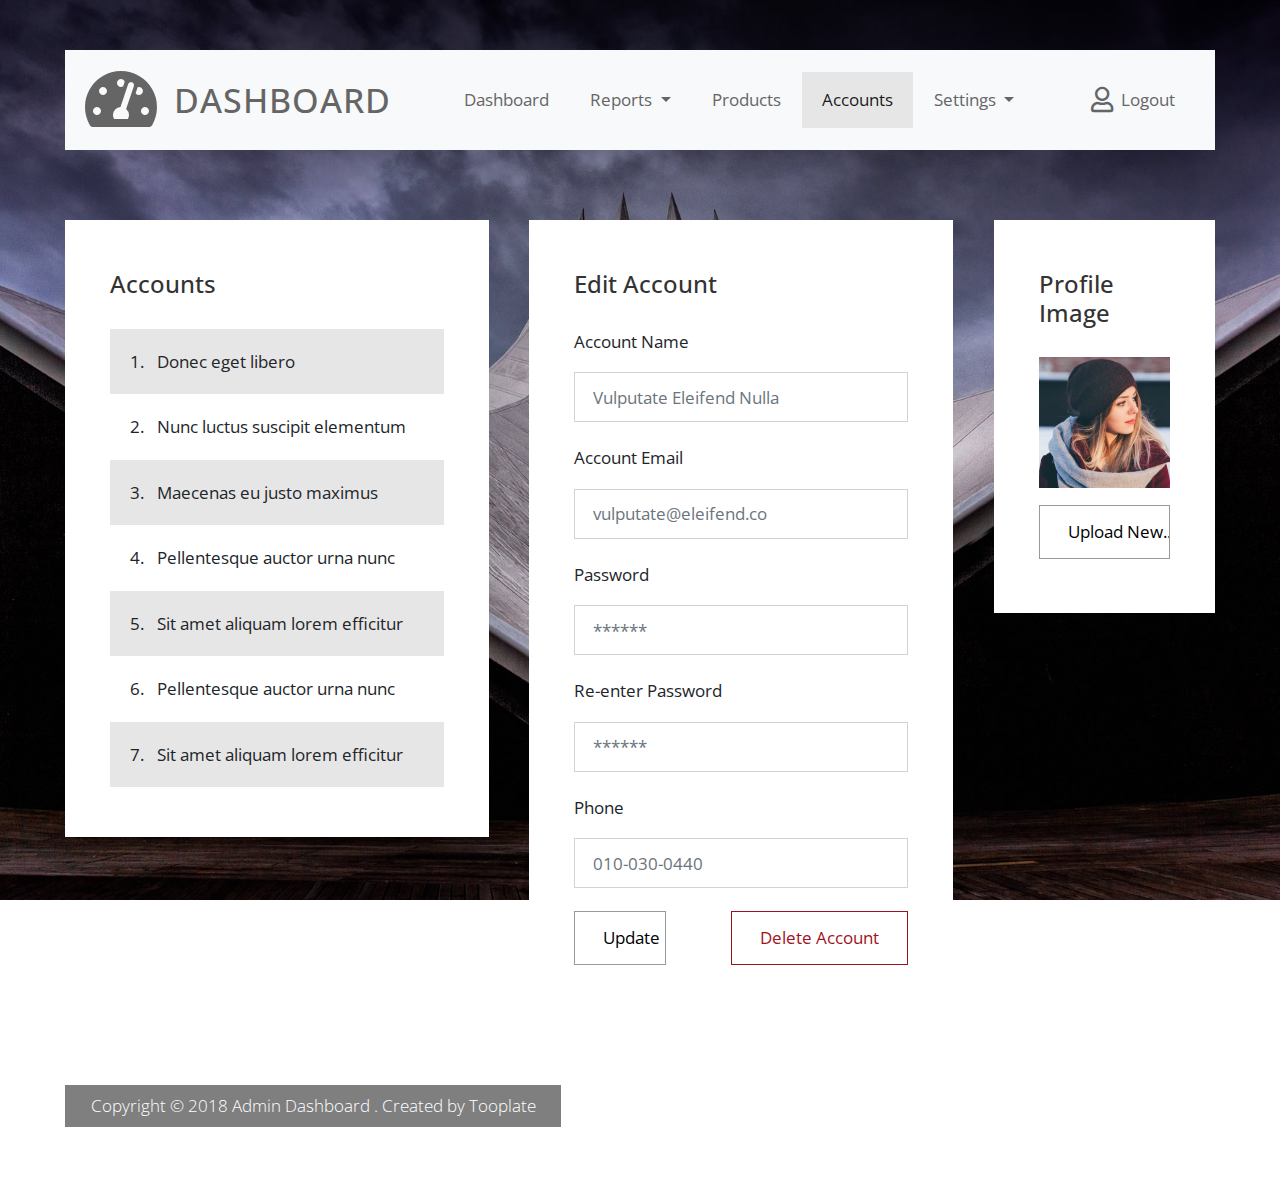
<file: 2108_dashboard/accounts.html>
<!DOCTYPE html>
<html lang="en">

<head>
    <meta charset="UTF-8">
    <meta name="viewport" content="width=device-width, initial-scale=1.0">
    <meta http-equiv="X-UA-Compatible" content="ie=edge">
    <title>Accounts Page - Dashboard Template</title>
    <!--

    Template 2108 Dashboard

	http://www.tooplate.com/view/2108-dashboard

    -->
    <link rel="stylesheet" href="https://fonts.googleapis.com/css?family=Open+Sans:300,400,600">
    <!-- https://fonts.google.com/specimen/Open+Sans -->
    <link rel="stylesheet" href="css/fontawesome.min.css">
    <!-- https://fontawesome.com/ -->
    <link rel="stylesheet" href="css/bootstrap.min.css">
    <!-- https://getbootstrap.com/ -->
    <link rel="stylesheet" href="css/tooplate.css">
</head>

<body class="bg03">
    <div class="container">
        <div class="row">
            <div class="col-12">
                <nav class="navbar navbar-expand-xl navbar-light bg-light">
                    <a class="navbar-brand" href="index.html">
                        <i class="fas fa-3x fa-tachometer-alt tm-site-icon"></i>
                        <h1 class="tm-site-title mb-0">Dashboard</h1>
                    </a>
                    <button class="navbar-toggler ml-auto mr-0" type="button" data-toggle="collapse" data-target="#navbarSupportedContent" aria-controls="navbarSupportedContent"
                        aria-expanded="false" aria-label="Toggle navigation">
                        <span class="navbar-toggler-icon"></span>
                    </button>

                    <div class="collapse navbar-collapse" id="navbarSupportedContent">
                        <ul class="navbar-nav mx-auto">
                            <li class="nav-item">
                                <a class="nav-link" href="index.html">Dashboard
                                    <span class="sr-only">(current)</span>
                                </a>
                            </li>
                            <li class="nav-item dropdown">
                                <a class="nav-link dropdown-toggle" href="index.html" id="navbarDropdown" role="button" data-toggle="dropdown" aria-haspopup="true"
                                    aria-expanded="false">
                                    Reports
                                </a>
                                <div class="dropdown-menu" aria-labelledby="navbarDropdown">
                                    <a class="dropdown-item" href="#">Daily Report</a>
                                    <a class="dropdown-item" href="#">Weekly Report</a>
                                    <a class="dropdown-item" href="index.html">Yearly Report</a>
                                </div>
                            </li>
                            <li class="nav-item">
                                <a class="nav-link" href="products.html">Products</a>
                            </li>

                            <li class="nav-item active">
                                <a class="nav-link" href="#">Accounts</a>
                            </li>
                            <li class="nav-item dropdown">
                                <a class="nav-link dropdown-toggle" href="#" id="navbarDropdown" role="button" data-toggle="dropdown" aria-haspopup="true"
                                    aria-expanded="false">
                                    Settings
                                </a>
                                <div class="dropdown-menu" aria-labelledby="navbarDropdown">
                                    <a class="dropdown-item" href="#">Profile</a>
                                    <a class="dropdown-item" href="#">Billing</a>
                                    <a class="dropdown-item" href="#">Customize</a>
                                </div>
                            </li>
                        </ul>
                        <ul class="navbar-nav">
                            <li class="nav-item">
                                <a class="nav-link d-flex" href="login.html">
                                    <i class="far fa-user mr-2 tm-logout-icon"></i>
                                    <span>Logout</span>
                                </a>
                            </li>
                        </ul>
                    </div>
                </nav>
            </div>
        </div>
        <!-- row -->
        <div class="row tm-content-row tm-mt-big">
            <div class="tm-col tm-col-big">
                <div class="bg-white tm-block">
                    <div class="row">
                        <div class="col-12">
                            <h2 class="tm-block-title d-inline-block">Accounts</h2>
                        </div>
                    </div>
                    <ol class="tm-list-group tm-list-group-alternate-color tm-list-group-pad-big">
                        <li class="tm-list-group-item">
                            Donec eget libero
                        </li>
                        <li class="tm-list-group-item">
                            Nunc luctus suscipit elementum
                        </li>
                        <li class="tm-list-group-item">
                            Maecenas eu justo maximus
                        </li>
                        <li class="tm-list-group-item">
                            Pellentesque auctor urna nunc
                        </li>
                        <li class="tm-list-group-item">
                            Sit amet aliquam lorem efficitur
                        </li>
                        <li class="tm-list-group-item">
                            Pellentesque auctor urna nunc
                        </li>
                        <li class="tm-list-group-item">
                            Sit amet aliquam lorem efficitur
                        </li>
                    </ol>
                </div>
            </div>
            <div class="tm-col tm-col-big">
                <div class="bg-white tm-block">
                    <div class="row">
                        <div class="col-12">
                            <h2 class="tm-block-title">Edit Account</h2>
                        </div>
                    </div>
                    <div class="row">
                        <div class="col-12">
                            <form action="" class="tm-signup-form">
                                <div class="form-group">
                                    <label for="name">Account Name</label>
                                    <input placeholder="Vulputate Eleifend Nulla" id="name" name="name" type="text" class="form-control validate">
                                </div>
                                <div class="form-group">
                                    <label for="email">Account Email</label>
                                    <input placeholder="vulputate@eleifend.co" id="email" name="email" type="email" class="form-control validate">
                                </div>
                                <div class="form-group">
                                    <label for="password">Password</label>
                                    <input placeholder="******" id="password" name="password" type="password" class="form-control validate">
                                </div>
                                <div class="form-group">
                                    <label for="password2">Re-enter Password</label>
                                    <input placeholder="******" id="password2" name="password2" type="password" class="form-control validate">
                                </div>
                                <div class="form-group">
                                    <label for="phone">Phone</label>
                                    <input placeholder="010-030-0440" id="phone" name="phone" type="tel" class="form-control validate">
                                </div>
                                <div class="row">
                                    <div class="col-12 col-sm-4">
                                        <button type="submit" class="btn btn-primary">Update
                                        </button>
                                    </div>
                                    <div class="col-12 col-sm-8 tm-btn-right">
                                        <button type="submit" class="btn btn-danger">Delete Account
                                        </button>
                                    </div>
                                </div>

                            </form>
                        </div>
                    </div>
                </div>
            </div>
            <div class="tm-col tm-col-small">
                <div class="bg-white tm-block">
                    <h2 class="tm-block-title">Profile Image</h2>
                    <img src="img/profile-image.png" alt="Profile Image" class="img-fluid">
                    <div class="custom-file mt-3 mb-3">
                        <input id="fileInput" type="file" style="display:none;" />
                        <input type="button" class="btn btn-primary d-block mx-xl-auto" value="Upload New..." onclick="document.getElementById('fileInput').click();"
                        />
                    </div>
                </div>
            </div>
        </div>
        <footer class="row tm-mt-small">
            <div class="col-12 font-weight-light">
                <p class="d-inline-block tm-bg-black text-white py-2 px-4">
                    Copyright &copy; 2018 Admin Dashboard . Created by
                    <a rel="nofollow" href="https://www.tooplate.com" class="text-white tm-footer-link">Tooplate</a>
                </p>
            </div>
        </footer>
    </div>

    <script src="js/jquery-3.3.1.min.js"></script>
    <!-- https://jquery.com/download/ -->
    <script src="js/bootstrap.min.js"></script>
    <!-- https://getbootstrap.com/ -->
</body>

</html>
</file>
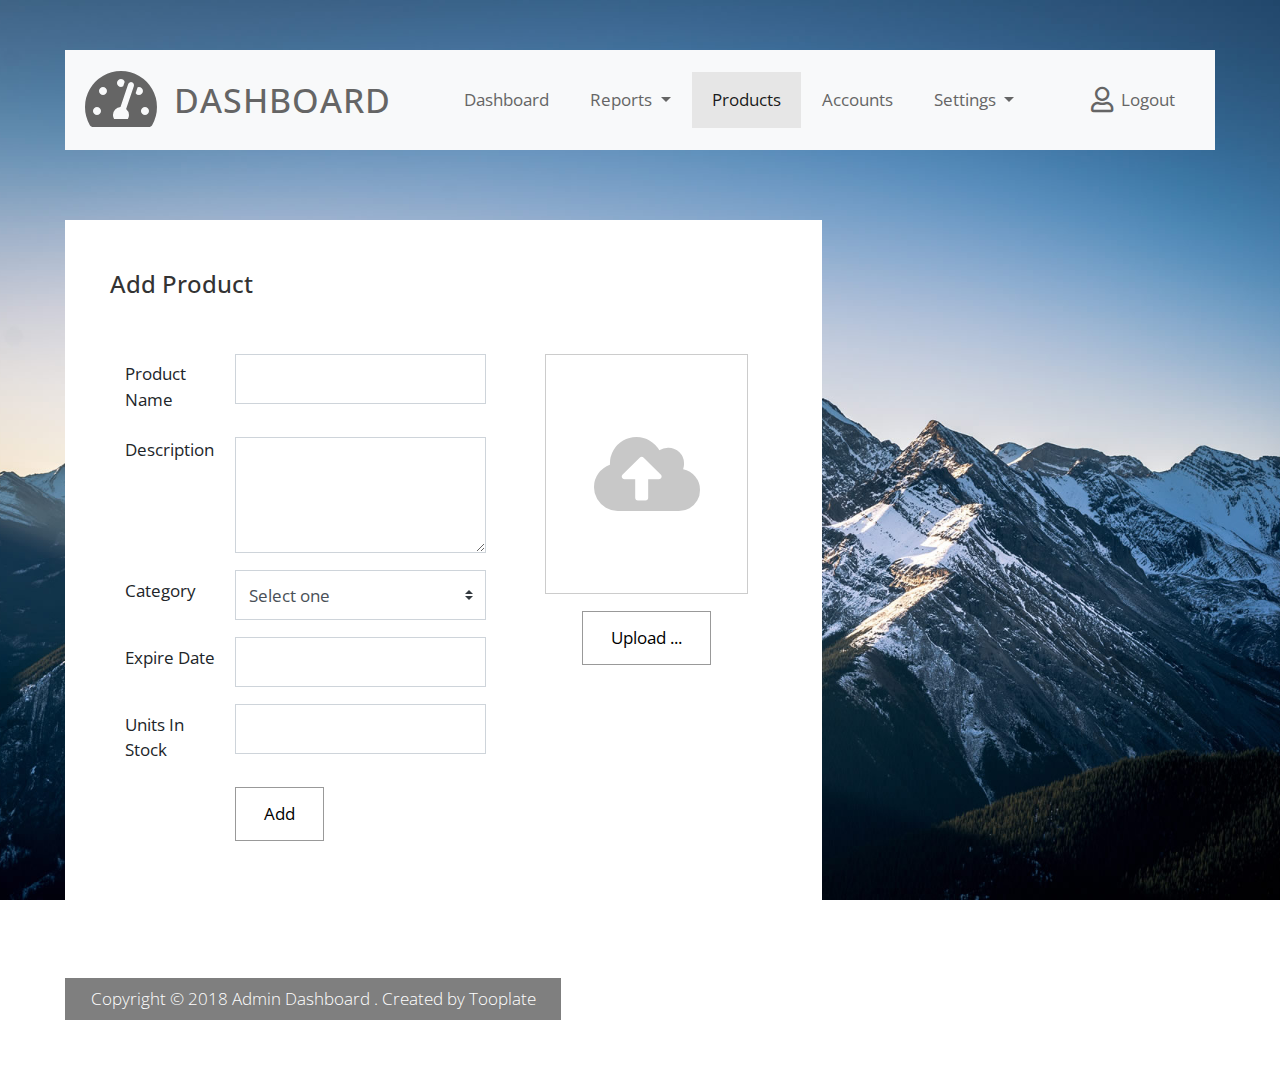
<file: 2108_dashboard/add-product.html>
<!DOCTYPE html>
<html lang="en">

<head>
    <meta charset="UTF-8">
    <meta name="viewport" content="width=device-width, initial-scale=1.0">
    <meta http-equiv="X-UA-Compatible" content="ie=edge">
    <title>Add Product - Dashboard Admin Template</title>
    <!--

    Template 2108 Dashboard

	http://www.tooplate.com/view/2108-dashboard

    -->
    <link rel="stylesheet" href="https://fonts.googleapis.com/css?family=Open+Sans:300,400,600">
    <!-- https://fonts.google.com/specimen/Open+Sans -->
    <link rel="stylesheet" href="css/fontawesome.min.css">
    <!-- https://fontawesome.com/ -->
    <link rel="stylesheet" href="jquery-ui-datepicker/jquery-ui.min.css" type="text/css" />
    <!-- http://api.jqueryui.com/datepicker/ -->
    <link rel="stylesheet" href="css/bootstrap.min.css">
    <!-- https://getbootstrap.com/ -->
    <link rel="stylesheet" href="css/tooplate.css">
</head>

<body class="bg02">
    <div class="container">
        <div class="row">
            <div class="col-12">
                <nav class="navbar navbar-expand-xl navbar-light bg-light">
                    <a class="navbar-brand" href="index.html">
                        <i class="fas fa-3x fa-tachometer-alt tm-site-icon"></i>
                        <h1 class="tm-site-title mb-0">Dashboard</h1>
                    </a>
                    <button class="navbar-toggler ml-auto mr-0" type="button" data-toggle="collapse" data-target="#navbarSupportedContent" aria-controls="navbarSupportedContent"
                        aria-expanded="false" aria-label="Toggle navigation">
                        <span class="navbar-toggler-icon"></span>
                    </button>

                    <div class="collapse navbar-collapse" id="navbarSupportedContent">
                        <ul class="navbar-nav mx-auto">
                            <li class="nav-item">
                                <a class="nav-link" href="index.html">Dashboard
                                    <span class="sr-only">(current)</span>
                                </a>
                            </li>
                            <li class="nav-item dropdown">
                                <a class="nav-link dropdown-toggle" href="index.html" id="navbarDropdown" role="button" data-toggle="dropdown" aria-haspopup="true"
                                    aria-expanded="false">
                                    Reports
                                </a>
                                <div class="dropdown-menu" aria-labelledby="navbarDropdown">
                                    <a class="dropdown-item" href="#">Daily Report</a>
                                    <a class="dropdown-item" href="#">Weekly Report</a>
                                    <a class="dropdown-item" href="index.html">Yearly Report</a>
                                </div>
                            </li>
                            <li class="nav-item active">
                                <a class="nav-link" href="products.html">Products</a>
                            </li>

                            <li class="nav-item">
                                <a class="nav-link" href="accounts.html">Accounts</a>
                            </li>
                            <li class="nav-item dropdown">
                                <a class="nav-link dropdown-toggle" href="#" id="navbarDropdown" role="button" data-toggle="dropdown" aria-haspopup="true"
                                    aria-expanded="false">
                                    Settings
                                </a>
                                <div class="dropdown-menu" aria-labelledby="navbarDropdown">
                                    <a class="dropdown-item" href="#">Profile</a>
                                    <a class="dropdown-item" href="#">Billing</a>
                                    <a class="dropdown-item" href="#">Customize</a>
                                </div>
                            </li>
                        </ul>
                        <ul class="navbar-nav">
                            <li class="nav-item">
                                <a class="nav-link d-flex" href="login.html">
                                    <i class="far fa-user mr-2 tm-logout-icon"></i>
                                    <span>Logout</span>
                                </a>
                            </li>
                        </ul>
                    </div>
                </nav>
            </div>
        </div>
        <!-- row -->
        <div class="row tm-mt-big">
            <div class="col-xl-8 col-lg-10 col-md-12 col-sm-12">
                <div class="bg-white tm-block">
                    <div class="row">
                        <div class="col-12">
                            <h2 class="tm-block-title d-inline-block">Add Product</h2>
                        </div>
                    </div>
                    <div class="row mt-4 tm-edit-product-row">
                        <div class="col-xl-7 col-lg-7 col-md-12">
                            <form action="" class="tm-edit-product-form">
                                <div class="input-group mb-3">
                                    <label for="name" class="col-xl-4 col-lg-4 col-md-4 col-sm-5 col-form-label">Product
                                        Name
                                    </label>
                                    <input id="name" name="name" type="text" class="form-control validate col-xl-9 col-lg-8 col-md-8 col-sm-7">
                                </div>
                                <div class="input-group mb-3">
                                    <label for="description" class="col-xl-4 col-lg-4 col-md-4 col-sm-5 mb-2">Description</label>
                                    <textarea class="form-control validate col-xl-9 col-lg-8 col-md-8 col-sm-7" rows="3" required></textarea>
                                </div>
                                <div class="input-group mb-3">
                                    <label for="category" class="col-xl-4 col-lg-4 col-md-4 col-sm-5 col-form-label">Category</label>
                                    <select class="custom-select col-xl-9 col-lg-8 col-md-8 col-sm-7" id="category">
                                        <option selected>Select one</option>
                                        <option value="1">Cras efficitur lacus</option>
                                        <option value="2">Pellentesque molestie</option>
                                        <option value="3">Sed feugiat nulla</option>
                                    </select>
                                </div>
                                <div class="input-group mb-3">
                                    <label for="expire_date" class="col-xl-4 col-lg-4 col-md-4 col-sm-5 col-form-label">Expire
                                        Date
                                    </label>
                                    <input id="expire_date" name="expire_date" type="text" class="form-control validate col-xl-9 col-lg-8 col-md-8 col-sm-7"
                                        data-large-mode="true">
                                </div>
                                <div class="input-group mb-3">
                                    <label for="stock" class="col-xl-4 col-lg-4 col-md-4 col-sm-5 col-form-label">Units In
                                        Stock
                                    </label>
                                    <input id="stock" name="stock" type="text" class="form-control validate col-xl-9 col-lg-8 col-md-7 col-sm-7">
                                </div>
                                <div class="input-group mb-3">
                                    <div class="ml-auto col-xl-8 col-lg-8 col-md-8 col-sm-7 pl-0">
                                        <button type="submit" class="btn btn-primary">Add
                                        </button>
                                    </div>
                                </div>
                            </form>
                        </div>
                        <div class="col-xl-4 col-lg-4 col-md-12 mx-auto mb-4">
                            <div class="tm-product-img-dummy mx-auto">
                                <i class="fas fa-5x fa-cloud-upload-alt" onclick="document.getElementById('fileInput').click();"></i>
                            </div>
                            <div class="custom-file mt-3 mb-3">
                                <input id="fileInput" type="file" style="display:none;" />
                                <input type="button" class="btn btn-primary d-block mx-auto" value="Upload ..." onclick="document.getElementById('fileInput').click();"
                                />
                            </div>
                        </div>
                    </div>
                </div>
            </div>
        </div>
        <footer class="row tm-mt-big">
            <div class="col-12 font-weight-light">
                <p class="d-inline-block tm-bg-black text-white py-2 px-4">
                    Copyright &copy; 2018 Admin Dashboard . Created by
                    <a rel="nofollow" href="https://www.tooplate.com" class="text-white tm-footer-link">Tooplate</a>
                </p>
            </div>
        </footer>
    </div>

    <script src="js/jquery-3.3.1.min.js"></script>
    <!-- https://jquery.com/download/ -->
    <script src="jquery-ui-datepicker/jquery-ui.min.js"></script>
    <!-- https://jqueryui.com/download/ -->
    <script src="js/bootstrap.min.js"></script>
    <!-- https://getbootstrap.com/ -->
    <script>
        $(function () {
            $('#expire_date').datepicker();
        });
    </script>
</body>

</html>
</file>
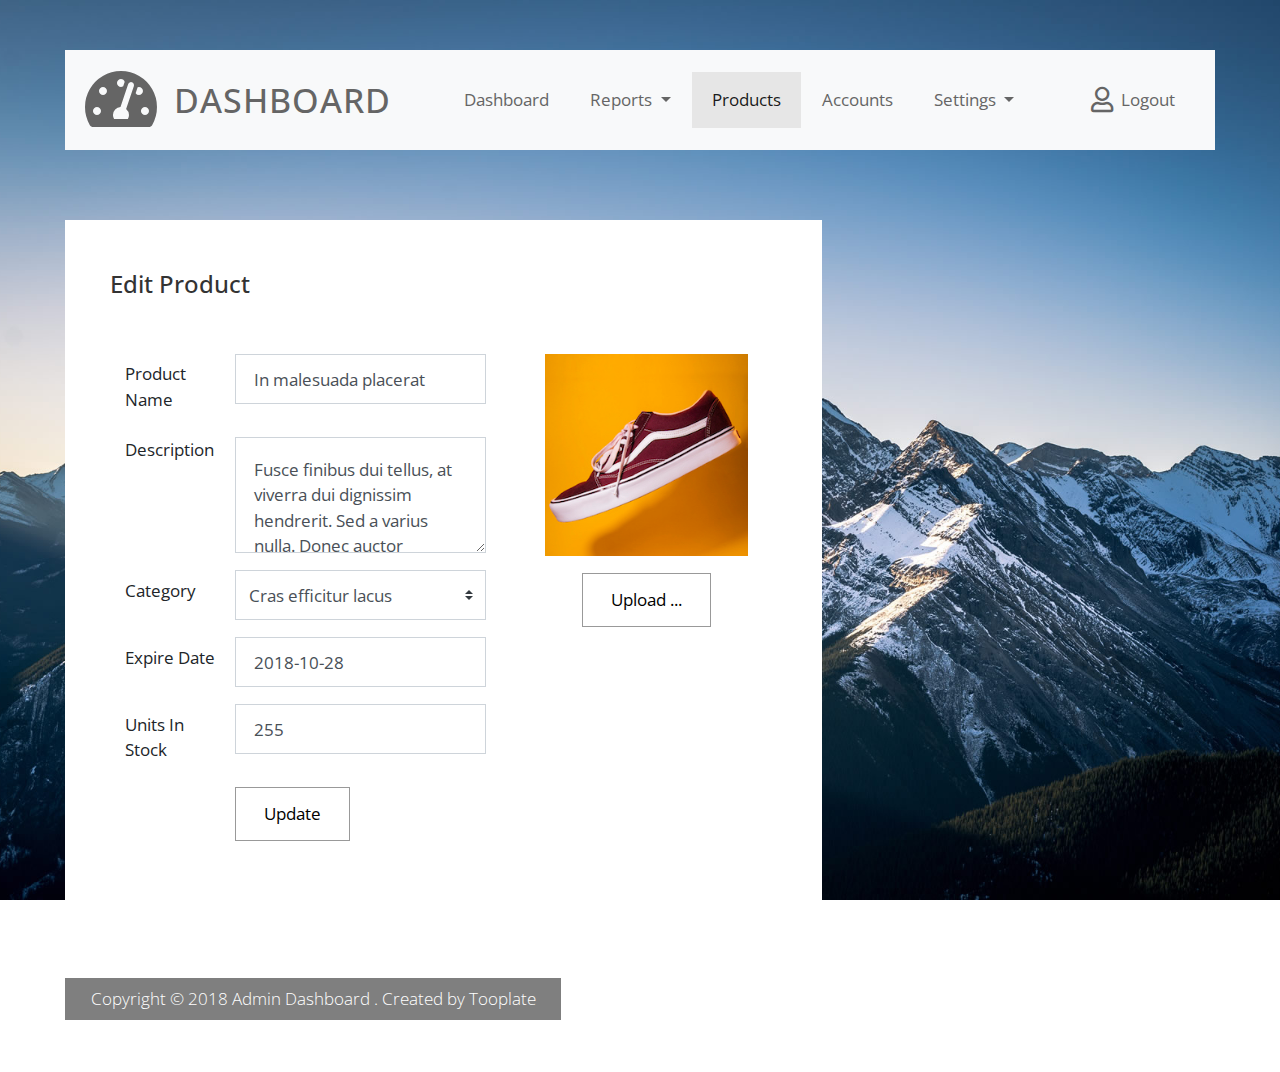
<file: 2108_dashboard/edit-product.html>
<!DOCTYPE html>
<html lang="en">

<head>
    <meta charset="UTF-8">
    <meta name="viewport" content="width=device-width, initial-scale=1.0">
    <meta http-equiv="X-UA-Compatible" content="ie=edge">
    <title>Edit Product - Dashboard Template</title>
    <!--

    Template 2108 Dashboard

	http://www.tooplate.com/view/2108-dashboard

    -->
    <link rel="stylesheet" href="https://fonts.googleapis.com/css?family=Open+Sans:300,400,600">
    <!-- https://fonts.google.com/specimen/Open+Sans -->
    <link rel="stylesheet" href="css/fontawesome.min.css">
    <!-- https://fontawesome.com/ -->
    <link rel="stylesheet" href="jquery-ui-datepicker/jquery-ui.min.css" type="text/css" />
    <!-- http://api.jqueryui.com/datepicker/ -->
    <link rel="stylesheet" href="css/bootstrap.min.css">
    <!-- https://getbootstrap.com/ -->
    <link rel="stylesheet" href="css/tooplate.css">
</head>

<body class="bg02">
    <div class="container">
        <div class="row">
            <div class="col-12">
                <nav class="navbar navbar-expand-xl navbar-light bg-light">
                    <a class="navbar-brand" href="index.html">
                        <i class="fas fa-3x fa-tachometer-alt tm-site-icon"></i>
                        <h1 class="tm-site-title mb-0">Dashboard</h1>
                    </a>
                    <button class="navbar-toggler ml-auto mr-0" type="button" data-toggle="collapse" data-target="#navbarSupportedContent" aria-controls="navbarSupportedContent"
                        aria-expanded="false" aria-label="Toggle navigation">
                        <span class="navbar-toggler-icon"></span>
                    </button>

                    <div class="collapse navbar-collapse" id="navbarSupportedContent">
                        <ul class="navbar-nav mx-auto">
                            <li class="nav-item">
                                <a class="nav-link" href="index.html">Dashboard
                                    <span class="sr-only">(current)</span>
                                </a>
                            </li>
                            <li class="nav-item dropdown">
                                <a class="nav-link dropdown-toggle" href="index.html" id="navbarDropdown" role="button" data-toggle="dropdown" aria-haspopup="true"
                                    aria-expanded="false">
                                    Reports
                                </a>
                                <div class="dropdown-menu" aria-labelledby="navbarDropdown">
                                    <a class="dropdown-item" href="#">Daily Report</a>
                                    <a class="dropdown-item" href="#">Weekly Report</a>
                                    <a class="dropdown-item" href="index.html">Yearly Report</a>
                                </div>
                            </li>
                            <li class="nav-item active">
                                <a class="nav-link" href="products.html">Products</a>
                            </li>

                            <li class="nav-item">
                                <a class="nav-link" href="accounts.html">Accounts</a>
                            </li>
                            <li class="nav-item dropdown">
                                <a class="nav-link dropdown-toggle" href="#" id="navbarDropdown" role="button" data-toggle="dropdown" aria-haspopup="true"
                                    aria-expanded="false">
                                    Settings
                                </a>
                                <div class="dropdown-menu" aria-labelledby="navbarDropdown">
                                    <a class="dropdown-item" href="#">Profile</a>
                                    <a class="dropdown-item" href="#">Billing</a>
                                    <a class="dropdown-item" href="#">Customize</a>
                                </div>
                            </li>
                        </ul>
                        <ul class="navbar-nav">
                            <li class="nav-item">
                                <a class="nav-link d-flex" href="login.html">
                                    <i class="far fa-user mr-2 tm-logout-icon"></i>
                                    <span>Logout</span>
                                </a>
                            </li>
                        </ul>
                    </div>
                </nav>
            </div>
        </div>
        <!-- row -->
        <div class="row tm-mt-big">
            <div class="col-xl-8 col-lg-10 col-md-12 col-sm-12">
                <div class="bg-white tm-block">
                    <div class="row">
                        <div class="col-12">
                            <h2 class="tm-block-title d-inline-block">Edit Product</h2>
                        </div>
                    </div>
                    <div class="row mt-4 tm-edit-product-row">
                        <div class="col-xl-7 col-lg-7 col-md-12">
                            <form action="" class="tm-edit-product-form">
                                <div class="input-group mb-3">
                                    <label for="name" class="col-xl-4 col-lg-4 col-md-4 col-sm-5 col-form-label">Product
                                        Name
                                    </label>
                                    <input placeholder="Product name" value="In malesuada placerat" id="name" name="name" type="text" class="form-control validate col-xl-9 col-lg-8 col-md-8 col-sm-7">
                                </div>
                                <div class="input-group mb-3">
                                    <label for="description" class="col-xl-4 col-lg-4 col-md-4 col-sm-5 mb-2">Description</label>
                                    <textarea class="form-control validate col-xl-9 col-lg-8 col-md-8 col-sm-7" rows="3" placeholder="Product Description" required>Fusce finibus dui tellus, at viverra dui dignissim hendrerit. Sed a varius nulla. Donec auctor consectetur nulla.</textarea>
                                </div>
                                <div class="input-group mb-3">
                                    <label for="category" class="col-xl-4 col-lg-4 col-md-4 col-sm-5 col-form-label">Category</label>
                                    <select class="custom-select col-xl-9 col-lg-8 col-md-8 col-sm-7" id="category">
                                        <option value="1" selected>Cras efficitur lacus</option>
                                        <option value="2">Pellentesque molestie</option>
                                        <option value="3">Sed feugiat nulla</option>
                                    </select>
                                </div>
                                <div class="input-group mb-3">
                                    <label for="expire_date" class="col-xl-4 col-lg-4 col-md-4 col-sm-5 col-form-label">Expire
                                        Date
                                    </label>
                                    <input placeholder="Expire Date" value="2018-10-28" id="expire_date" name="expire_date" type="text" class="form-control validate col-xl-9 col-lg-8 col-md-8 col-sm-7"
                                        data-large-mode="true">
                                </div>
                                <div class="input-group mb-3">
                                    <label for="stock" class="col-xl-4 col-lg-4 col-md-4 col-sm-5 col-form-label">Units In
                                        Stock
                                    </label>
                                    <input placeholder="Stock" value="255" id="stock" name="stock" type="text" class="form-control validate col-xl-9 col-lg-8 col-md-7 col-sm-7">
                                </div>
                                <div class="input-group mb-3">
                                    <div class="ml-auto col-xl-8 col-lg-8 col-md-8 col-sm-7 pl-0">
                                        <button type="submit" class="btn btn-primary">Update
                                        </button>
                                    </div>
                                </div>
                            </form>
                        </div>
                        <div class="col-xl-4 col-lg-4 col-md-12 mx-auto mb-4">
                            <img src="img/product-image.jpg" alt="Profile Image" class="img-fluid mx-auto d-block">
                            <div class="custom-file mt-3 mb-3">
                                <input id="fileInput" type="file" style="display:none;" />
                                <input type="button" class="btn btn-primary d-block mx-auto" value="Upload ..." onclick="document.getElementById('fileInput').click();"
                                />
                            </div>
                        </div>
                    </div>
                </div>
            </div>
        </div>
        <footer class="row tm-mt-big">
            <div class="col-12 font-weight-light">
                <p class="d-inline-block tm-bg-black text-white py-2 px-4">
                    Copyright &copy; 2018 Admin Dashboard . Created by
                    <a rel="nofollow" href="https://www.tooplate.com" class="text-white tm-footer-link">Tooplate</a>
                </p>
            </div>
        </footer>
    </div>

    <script src="js/jquery-3.3.1.min.js"></script>
    <!-- https://jquery.com/download/ -->
    <script src="jquery-ui-datepicker/jquery-ui.min.js"></script>
    <!-- https://jqueryui.com/download/ -->
    <script src="js/bootstrap.min.js"></script>
    <!-- https://getbootstrap.com/ -->
    <script>
        $(function () {
            $('#expire_date').datepicker();
        });
    </script>
</body>

</html>
</file>
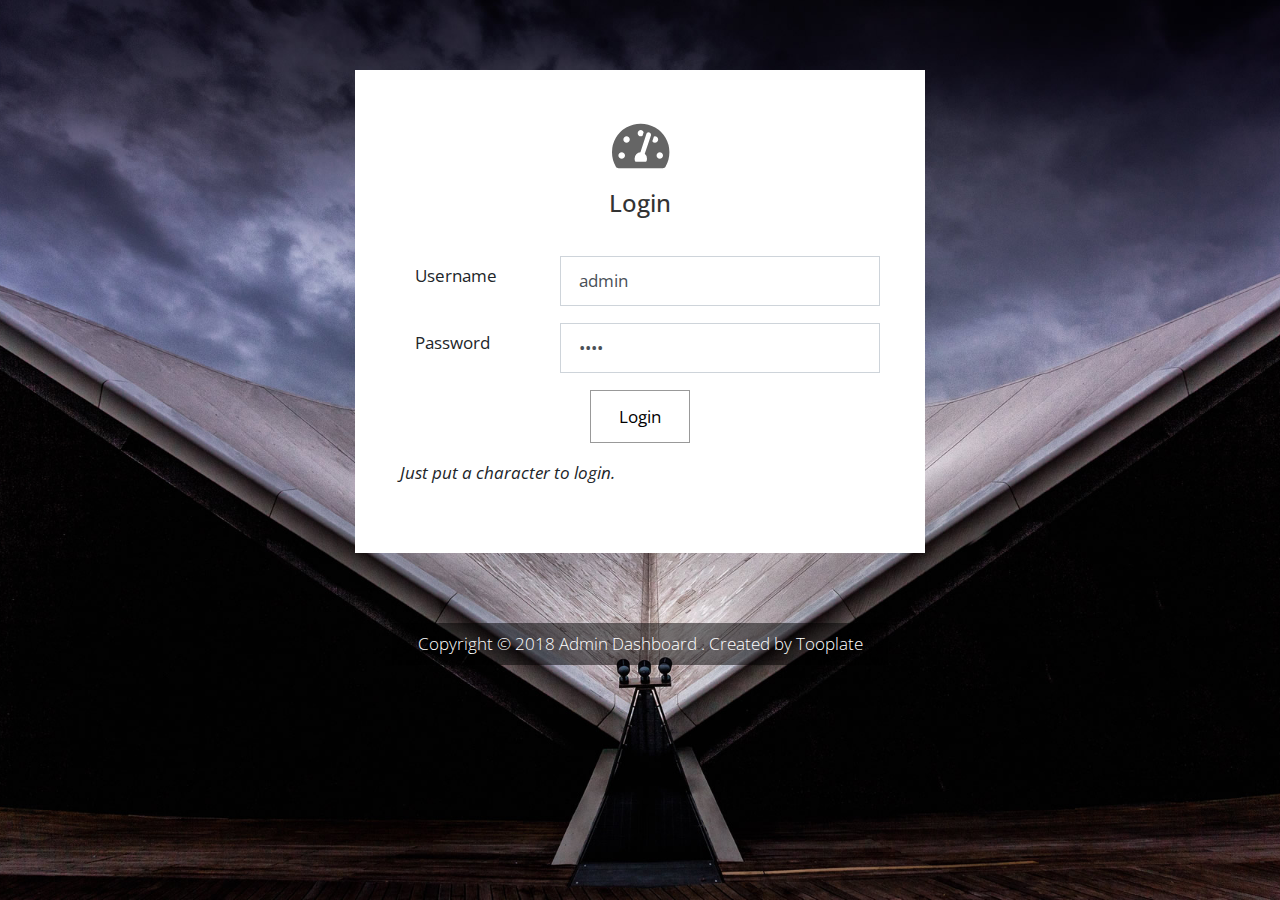
<file: 2108_dashboard/login.html>
<!DOCTYPE html>
<html lang="en">

<head>
    <meta charset="UTF-8">
    <meta name="viewport" content="width=device-width, initial-scale=1.0">
    <meta http-equiv="X-UA-Compatible" content="ie=edge">
    <title>Login Page - Dashboard Admin Template</title>
    <!--

    Template 2108 Dashboard

	http://www.tooplate.com/view/2108-dashboard

    -->
    <link rel="stylesheet" href="https://fonts.googleapis.com/css?family=Open+Sans:300,400,600">
    <!-- https://fonts.google.com/specimen/Open+Sans -->
    <link rel="stylesheet" href="css/fontawesome.min.css">
    <!-- https://fontawesome.com/ -->
    <link rel="stylesheet" href="css/bootstrap.min.css">
    <!-- https://getbootstrap.com/ -->
    <link rel="stylesheet" href="css/tooplate.css">
</head>

<body class="bg03">
    <div class="container">
        <div class="row tm-mt-big">
            <div class="col-12 mx-auto tm-login-col">
                <div class="bg-white tm-block">
                    <div class="row">
                        <div class="col-12 text-center">
                            <i class="fas fa-3x fa-tachometer-alt tm-site-icon text-center"></i>
                            <h2 class="tm-block-title mt-3">Login</h2>
                        </div>
                    </div>
                    <div class="row mt-2">
                        <div class="col-12">
                            <form action="index.html" method="post" class="tm-login-form">
                                <div class="input-group">
                                    <label for="username" class="col-xl-4 col-lg-4 col-md-4 col-sm-5 col-form-label">Username</label>
                                    <input name="username" type="text" class="form-control validate col-xl-9 col-lg-8 col-md-8 col-sm-7" id="username" value="admin" required>
                                </div>
                                <div class="input-group mt-3">
                                    <label for="password" class="col-xl-4 col-lg-4 col-md-4 col-sm-5 col-form-label">Password</label>
                                    <input name="password" type="password" class="form-control validate" id="password" value="1234" required>
                                </div>
                                <div class="input-group mt-3">
                                    <button type="submit" class="btn btn-primary d-inline-block mx-auto">Login</button>
                                </div>
                                <div class="input-group mt-3">
                                    <p><em>Just put a character to login.</em></p>
                                </div>
                            </form>
                        </div>
                    </div>
                </div>
            </div>
        </div>
        <footer class="row tm-mt-big">
            <div class="col-12 font-weight-light text-center">
                <p class="d-inline-block tm-bg-black text-white py-2 px-4">
                    Copyright &copy; 2018 Admin Dashboard . Created by
                    <a rel="nofollow" href="https://www.tooplate.com" class="text-white tm-footer-link">Tooplate</a>
                </p>
            </div>
        </footer>
    </div>
</body>

</html>
</file>
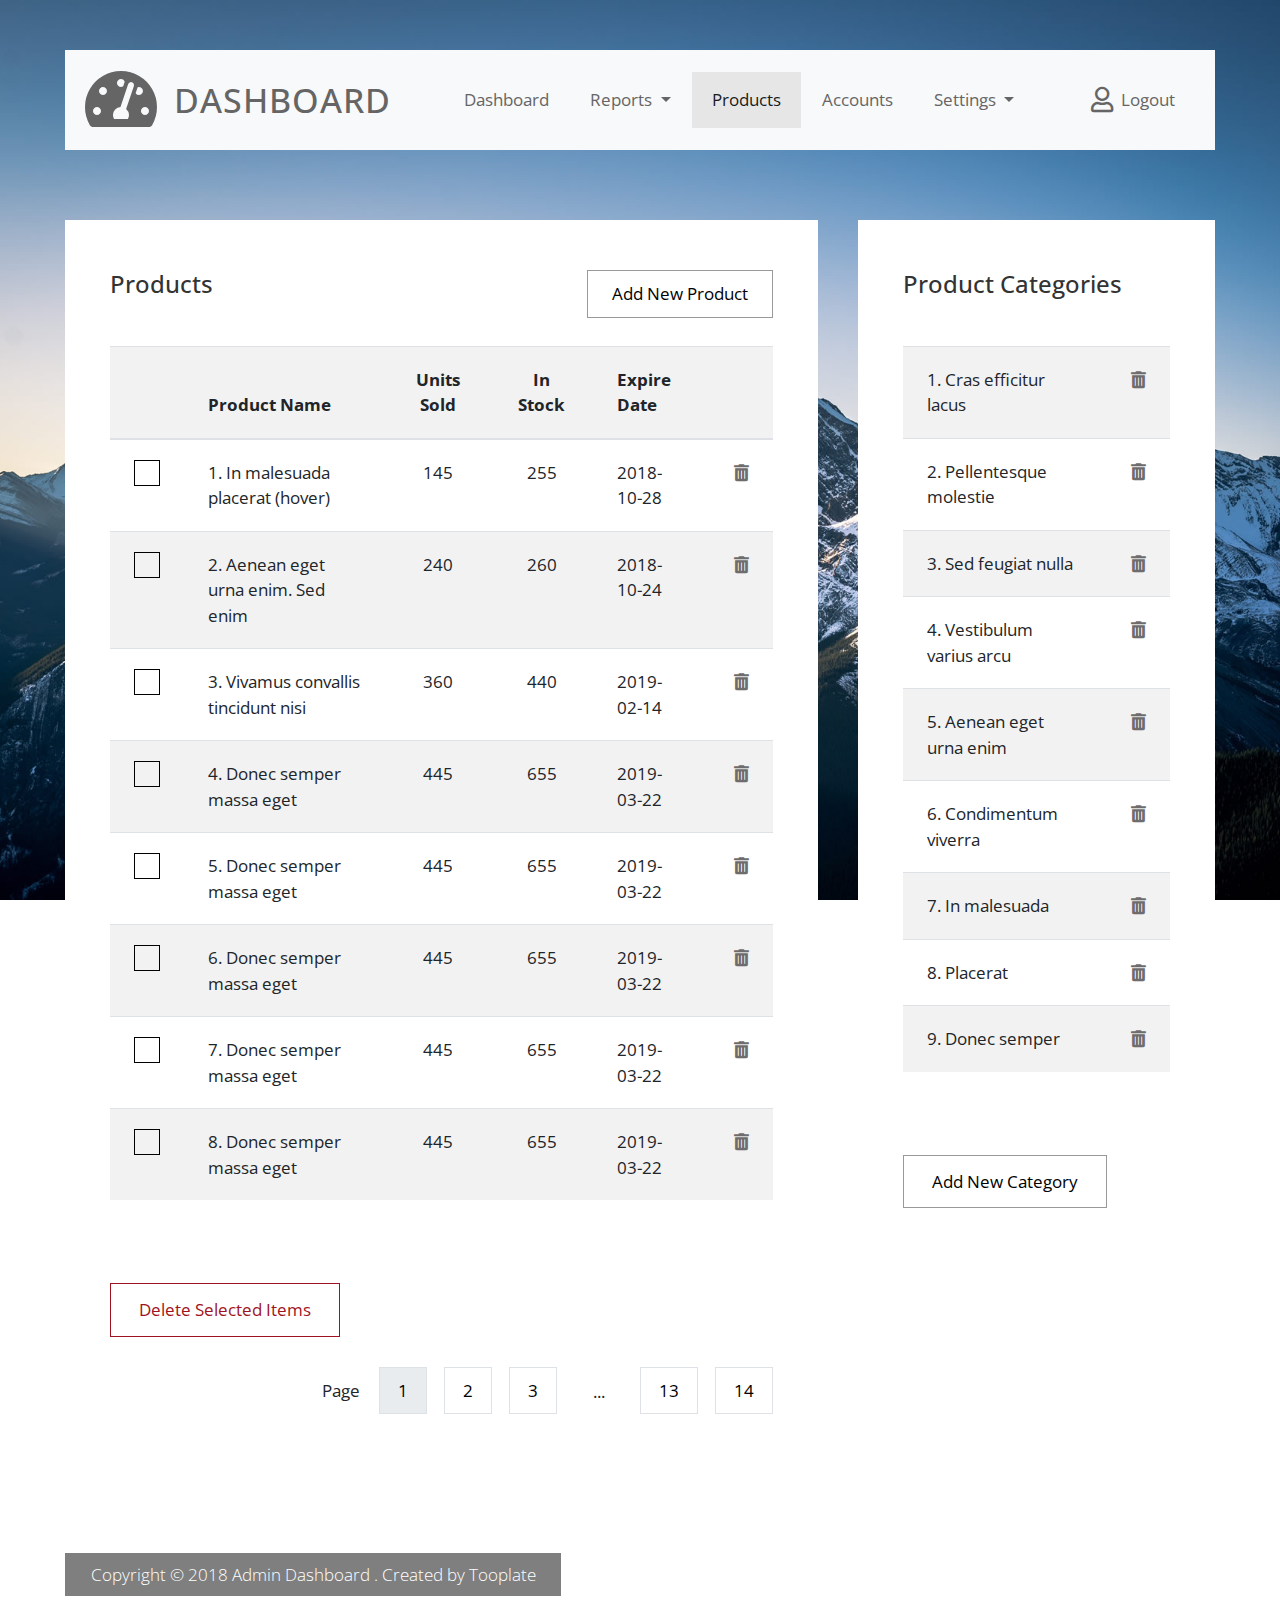
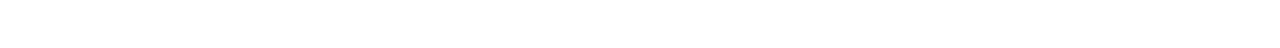
<file: 2108_dashboard/products.html>
<!DOCTYPE html>
<html lang="en">

<head>
    <meta charset="UTF-8">
    <meta name="viewport" content="width=device-width, initial-scale=1.0">
    <meta http-equiv="X-UA-Compatible" content="ie=edge">
    <title>Products Page - Dashboard Template</title>
    <!--

    Template 2108 Dashboard

	http://www.tooplate.com/view/2108-dashboard

    -->
    <link rel="stylesheet" href="https://fonts.googleapis.com/css?family=Open+Sans:300,400,600">
    <!-- https://fonts.google.com/specimen/Open+Sans -->
    <link rel="stylesheet" href="css/fontawesome.min.css">
    <!-- https://fontawesome.com/ -->
    <link rel="stylesheet" href="css/bootstrap.min.css">
    <!-- https://getbootstrap.com/ -->
    <link rel="stylesheet" href="css/tooplate.css">
</head>

<body id="reportsPage" class="bg02">
    <div class="" id="home">
        <div class="container">
            <div class="row">
                <div class="col-12">
                    <nav class="navbar navbar-expand-xl navbar-light bg-light">
                        <a class="navbar-brand" href="index.html">
                            <i class="fas fa-3x fa-tachometer-alt tm-site-icon"></i>
                            <h1 class="tm-site-title mb-0">Dashboard</h1>
                        </a>
                        <button class="navbar-toggler ml-auto mr-0" type="button" data-toggle="collapse" data-target="#navbarSupportedContent" aria-controls="navbarSupportedContent"
                            aria-expanded="false" aria-label="Toggle navigation">
                            <span class="navbar-toggler-icon"></span>
                        </button>

                        <div class="collapse navbar-collapse" id="navbarSupportedContent">
                            <ul class="navbar-nav mx-auto">
                                <li class="nav-item">
                                    <a class="nav-link" href="index.html">Dashboard
                                        <span class="sr-only">(current)</span>
                                    </a>
                                </li>
                                <li class="nav-item dropdown">
                                    <a class="nav-link dropdown-toggle" href="#" id="navbarDropdown" role="button" data-toggle="dropdown" aria-haspopup="true"
                                        aria-expanded="false">
                                        Reports
                                    </a>
                                    <div class="dropdown-menu" aria-labelledby="navbarDropdown">
                                        <a class="dropdown-item" href="#">Daily Report</a>
                                        <a class="dropdown-item" href="#">Weekly Report</a>
                                        <a class="dropdown-item" href="#">Yearly Report</a>
                                    </div>
                                </li>
                                <li class="nav-item active">
                                    <a class="nav-link" href="products.html">Products</a>
                                </li>

                                <li class="nav-item">
                                    <a class="nav-link" href="accounts.html">Accounts</a>
                                </li>
                                <li class="nav-item dropdown">
                                    <a class="nav-link dropdown-toggle" href="#" id="navbarDropdown" role="button" data-toggle="dropdown" aria-haspopup="true"
                                        aria-expanded="false">
                                        Settings
                                    </a>
                                    <div class="dropdown-menu" aria-labelledby="navbarDropdown">
                                        <a class="dropdown-item" href="#">Profile</a>
                                        <a class="dropdown-item" href="#">Billing</a>
                                        <a class="dropdown-item" href="#">Customize</a>
                                    </div>
                                </li>
                            </ul>
                            <ul class="navbar-nav">
                                <li class="nav-item">
                                    <a class="nav-link d-flex" href="login.html">
                                        <i class="far fa-user mr-2 tm-logout-icon"></i>
                                        <span>Logout</span>
                                    </a>
                                </li>
                            </ul>
                        </div>
                    </nav>
                </div>
            </div>
            <!-- row -->
            <div class="row tm-content-row tm-mt-big">
                <div class="col-xl-8 col-lg-12 tm-md-12 tm-sm-12 tm-col">
                    <div class="bg-white tm-block h-100">
                        <div class="row">
                            <div class="col-md-8 col-sm-12">
                                <h2 class="tm-block-title d-inline-block">Products</h2>

                            </div>
                            <div class="col-md-4 col-sm-12 text-right">
                                <a href="add-product.html" class="btn btn-small btn-primary">Add New Product</a>
                            </div>
                        </div>
                        <div class="table-responsive">
                            <table class="table table-hover table-striped tm-table-striped-even mt-3">
                                <thead>
                                    <tr class="tm-bg-gray">
                                        <th scope="col">&nbsp;</th>
                                        <th scope="col">Product Name</th>
                                        <th scope="col" class="text-center">Units Sold</th>
                                        <th scope="col" class="text-center">In Stock</th>
                                        <th scope="col">Expire Date</th>
                                        <th scope="col">&nbsp;</th>
                                    </tr>
                                </thead>
                                <tbody>
                                    <tr>
                                        <th scope="row">
                                            <input type="checkbox" aria-label="Checkbox">
                                        </th>
                                        <td class="tm-product-name">1. In malesuada placerat (hover)</td>
                                        <td class="text-center">145</td>
                                        <td class="text-center">255</td>
                                        <td>2018-10-28</td>
                                        <td><i class="fas fa-trash-alt tm-trash-icon"></i></td>
                                    </tr>
                                    <tr>
                                        <th scope="row">
                                            <input type="checkbox" aria-label="Checkbox">
                                        </th>
                                        <td class="tm-product-name">2. Aenean eget urna enim. Sed enim</td>
                                        <td class="text-center">240</td>
                                        <td class="text-center">260</td>
                                        <td>2018-10-24</td>
                                        <td><i class="fas fa-trash-alt tm-trash-icon"></i></td>
                                    </tr>
                                    <tr>
                                        <th scope="row">
                                            <input type="checkbox" aria-label="Checkbox">
                                        </th>
                                        <td class="tm-product-name">3. Vivamus convallis tincidunt nisi</td>
                                        <td class="text-center">360</td>
                                        <td class="text-center">440</td>
                                        <td>2019-02-14</td>
                                        <td><i class="fas fa-trash-alt tm-trash-icon"></i></td>
                                    </tr>
                                    <tr>
                                        <th scope="row">
                                            <input type="checkbox" aria-label="Checkbox">
                                        </th>
                                        <td class="tm-product-name">4. Donec semper massa eget</td>
                                        <td class="text-center">445</td>
                                        <td class="text-center">655</td>
                                        <td>2019-03-22</td>
                                        <td><i class="fas fa-trash-alt tm-trash-icon"></i></td>
                                    </tr>
                                    <tr>
                                        <th scope="row">
                                            <input type="checkbox" aria-label="Checkbox">
                                        </th>
                                        <td class="tm-product-name">5. Donec semper massa eget</td>
                                        <td class="text-center">445</td>
                                        <td class="text-center">655</td>
                                        <td>2019-03-22</td>
                                        <td><i class="fas fa-trash-alt tm-trash-icon"></i></td>
                                    </tr>
                                    <tr>
                                        <th scope="row">
                                            <input type="checkbox" aria-label="Checkbox">
                                        </th>
                                        <td class="tm-product-name">6. Donec semper massa eget</td>
                                        <td class="text-center">445</td>
                                        <td class="text-center">655</td>
                                        <td>2019-03-22</td>
                                        <td><i class="fas fa-trash-alt tm-trash-icon"></i></td>
                                    </tr>
                                    <tr>
                                        <th scope="row">
                                            <input type="checkbox" aria-label="Checkbox">
                                        </th>
                                        <td class="tm-product-name">7. Donec semper massa eget</td>
                                        <td class="text-center">445</td>
                                        <td class="text-center">655</td>
                                        <td>2019-03-22</td>
                                        <td><i class="fas fa-trash-alt tm-trash-icon"></i></td>
                                    </tr>
                                    <tr>
                                        <th scope="row">
                                            <input type="checkbox" aria-label="Checkbox">
                                        </th>
                                        <td class="tm-product-name">8. Donec semper massa eget</td>
                                        <td class="text-center">445</td>
                                        <td class="text-center">655</td>
                                        <td>2019-03-22</td>
                                        <td><i class="fas fa-trash-alt tm-trash-icon"></i></td>
                                    </tr>
                                </tbody>
                            </table>
                        </div>

                        <div class="tm-table-mt tm-table-actions-row">
                            <div class="tm-table-actions-col-left">
                                <button class="btn btn-danger">Delete Selected Items</button>
                            </div>
                            <div class="tm-table-actions-col-right">
                                <span class="tm-pagination-label">Page</span>
                                <nav aria-label="Page navigation" class="d-inline-block">
                                    <ul class="pagination tm-pagination">
                                        <li class="page-item active"><a class="page-link" href="#">1</a></li>
                                        <li class="page-item"><a class="page-link" href="#">2</a></li>
                                        <li class="page-item"><a class="page-link" href="#">3</a></li>
                                        <li class="page-item">
                                            <span class="tm-dots d-block">...</span>
                                        </li>
                                        <li class="page-item"><a class="page-link" href="#">13</a></li>
                                        <li class="page-item"><a class="page-link" href="#">14</a></li>
                                    </ul>
                                </nav>
                            </div>
                        </div>
                    </div>
                </div>

                <div class="col-xl-4 col-lg-12 tm-md-12 tm-sm-12 tm-col">
                    <div class="bg-white tm-block h-100">
                        <h2 class="tm-block-title d-inline-block">Product Categories</h2>
                        <table class="table table-hover table-striped mt-3">
                            <tbody>
                                <tr>
                                    <td>1. Cras efficitur lacus</td>
                                    <td class="tm-trash-icon-cell"><i class="fas fa-trash-alt tm-trash-icon"></i></td>
                                </tr>
                                <tr>
                                    <td>2. Pellentesque molestie</td>
                                    <td class="tm-trash-icon-cell"><i class="fas fa-trash-alt tm-trash-icon"></i></td>
                                </tr>
                                <tr>
                                    <td>3. Sed feugiat nulla</td>
                                    <td class="tm-trash-icon-cell"><i class="fas fa-trash-alt tm-trash-icon"></i></td>
                                </tr>
                                <tr>
                                    <td>4. Vestibulum varius arcu</td>
                                    <td class="tm-trash-icon-cell"><i class="fas fa-trash-alt tm-trash-icon"></i></td>
                                </tr>
                                <tr>
                                    <td>5. Aenean eget urna enim</td>
                                    <td class="tm-trash-icon-cell"><i class="fas fa-trash-alt tm-trash-icon"></i></td>
                                </tr>
                                <tr>
                                    <td>6. Condimentum viverra</td>
                                    <td class="tm-trash-icon-cell"><i class="fas fa-trash-alt tm-trash-icon"></i></td>
                                </tr>
                                <tr>
                                    <td>7. In malesuada</td>
                                    <td class="tm-trash-icon-cell"><i class="fas fa-trash-alt tm-trash-icon"></i></td>
                                </tr>
                                <tr>
                                    <td>8. Placerat</td>
                                    <td class="tm-trash-icon-cell"><i class="fas fa-trash-alt tm-trash-icon"></i></td>
                                </tr>
                                <tr>
                                    <td>9. Donec semper</td>
                                    <td class="tm-trash-icon-cell"><i class="fas fa-trash-alt tm-trash-icon"></i></td>
                                </tr>
                            </tbody>
                        </table>

                        <a href="#" class="btn btn-primary tm-table-mt">Add New Category</a>
                    </div>
                </div>
            </div>
            <footer class="row tm-mt-small">
                <div class="col-12 font-weight-light">
                    <p class="d-inline-block tm-bg-black text-white py-2 px-4">
                        Copyright &copy; 2018 Admin Dashboard . Created by
                        <a rel="nofollow" href="https://www.tooplate.com" class="text-white tm-footer-link">Tooplate</a>
                    </p>
                </div>
            </footer>
        </div>
    </div>
    <script src="js/jquery-3.3.1.min.js"></script>
    <!-- https://jquery.com/download/ -->
    <script src="js/bootstrap.min.js"></script>
    <!-- https://getbootstrap.com/ -->
    <script>
        $(function () {
            $('.tm-product-name').on('click', function () {
                window.location.href = "edit-product.html";
            });
        })
    </script>
</body>

</html>
</file>
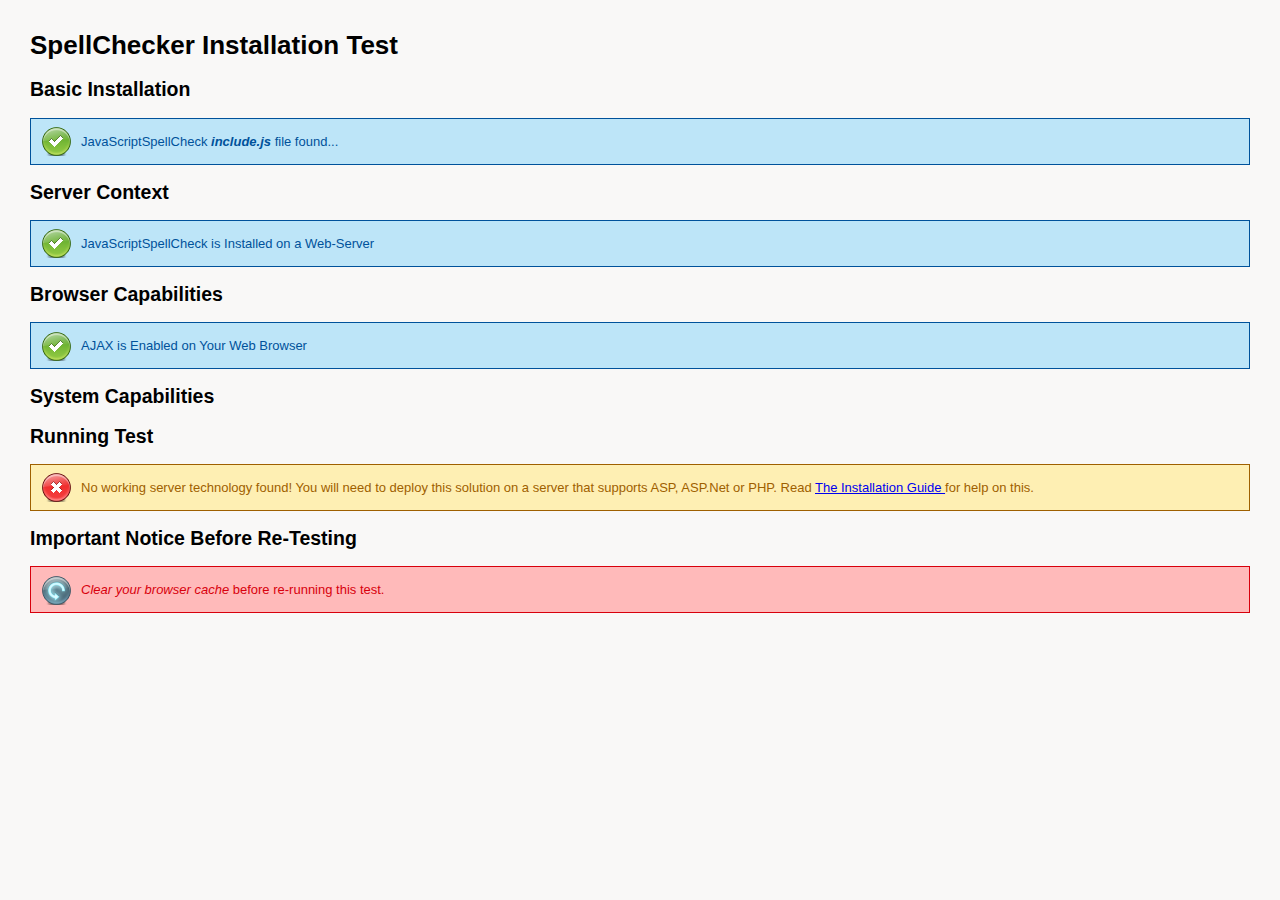
<file: JavaScriptSpellCheck/02-TestInstall.html>
<!DOCTYPE html PUBLIC "-//W3C//DTD XHTML 1.0 Transitional//EN"
	"http://www.w3.org/TR/xhtml1/DTD/xhtml1-transitional.dtd">

<html xmlns="http://www.w3.org/1999/xhtml" xml:lang="en" lang="en">
<head>
	<meta http-equiv="Content-Type" content="text/html; charset=utf-8"/>

	<title>Test-Install for JavaScript Spell Check</title>
	<link rel="stylesheet" href="core/test-assets/itest.css" type="text/css" media="screen" title="no title" charset="utf-8">
	
	<script src="include.js"  type="text/javascript"></script>
	<script type="text/javascript">
var msg=""
var haserror = false;

	function out(type,input){
		msg+=(  "<div class='"+type+"'>"+input+"</div>")
		if(type.toLowerCase()=="error"){haserror = true}
	}
	
	outout = function(){
		document.getElementById('it_hldr').innerHTML = msg;	
		
	}
	outdic = function(){
		document.getElementById('dic_hldr').innerHTML = msg;	
	}
	outcache= function(){
		document.getElementById('dic_che').innerHTML = msg;	
	}
	outfin= function(){
		document.getElementById('fin_hldr').innerHTML = msg;	
	}
	
	
	
	function sect(name){
		msg+=("<h2>"+name+"</h2>")
	}
	

var sendSyncRequest = livespell.testSyncRequest
   
					function is_on_a_server(){
						var url = (document.location.href);
					 	var 	p = url.indexOf("//")+2;
						return url.substr(0, p-3).toLowerCase().indexOf('http')>-1;
					}

	function testInstall(){
		sect("Basic Installation")
		if(typeof(JavaScriptSpellCheckObj) !="undefined"){
		 	out("tick","JavaScriptSpellCheck <em><strong>include.js</strong></em>  file found...")
		}else{
			out("error","The file <em><strong>include.js</strong></em> seems to be missing or corrupt. Please make sure that the JavaScript SpellCheck files have all been installed properly.  Have you copied / uploaded these files properly?"); return;
		}
		
		sect("Server Context")
		if(is_on_a_server ()){out("tick","JavaScriptSpellCheck is Installed on a Web-Server") } else{out("error","To test installation, must access this web-page on a live IIS web server with Classic ASP Support, PHP or ASP.Net 	 Read <a target='_blank' href=http://www.javascriptspellcheck.com/Installation'> The Installation Guide </a> for help on this."); return }
	
			sect("Browser Capabilities")
	    //
			if(sendSyncRequest ("core/test-assets/test.html")){out("tick","AJAX is Enabled on Your Web Browser") } else{out("error","AJAX is Enabled on Your Web Browser.  Try viewing this page in another browser - perhaps: <em><strong>FireFox , Chrome, Safari, Konqueror, IE6,IE7 IE8 or IE9</strong></em>");return }
			
			// END
		sect("System Capabilities")
		
		var modelOK
		
		var hasNet = false;
		
		
					if(sendSyncRequest ("core/test-assets/test.aspx")){			if(sendSyncRequest ("core/Default.aspx")){out("tick","<b>ASP.Net</b> server software Installed.") ;  modelOK = true ;} else{out("warn","ASP.Net is enabled on your server - but you have not installed  <em><strong>ASPNetSpell.Dll<em><strong>  to the path <em><strong>/Bin/ASPNetSpell.Dll<em><strong>  of your website.   <a target='_blank' href=http://www.javascriptspellcheck.com/Installation'>Read How...</a>") ;  } }
					
        if(sendSyncRequest ("core/test-assets/test.asp")){  		if(sendSyncRequest ("core/default.asp")){out("tick","<b>ASP Classic</b> Server software Installed. ")
; out("info","Installing <b>ASP.Net</b>will improve speed / performance. "); modelOK = true } 
else{out("warn","<b>ASP Classic</b> server software did not work.  ASP only works on IIS web-servers - and may require you to update your server's windows script host. <a target='_blank' href=http://www.ehow.com/how_7432762_install-windows-script-host.html'> Update Windows Script Host now....</a>") } } 


			

  		if(sendSyncRequest ("core/test-assets/test.php")){		if(sendSyncRequest ("core/index.php")){out("tick","<b>PHP</b> server software Installed.") ; modelOK = true} else{out("warn","PHP requires you to <a target='_blank' href=php.net/downloads.php'>install PHP 5</a>.") }  }



	
    
			sect("Running Test")	
			
			if(!modelOK){  out("error","No working server technology found!  You will need to deploy this solution on a server that supports ASP, ASP.Net or PHP.  Read <a target='_blank' href=http://www.javascriptspellcheck.com/Installation'> The Installation Guide </a> for help on this."); return; }
		
	     //System capabilities
		if(sendSyncRequest ("core/")){out("tick","JavaScriptSpellCheck is working and connected to your server.")
		
	
	
		 } else{
	
		

			/*var 	mymodel = livespell.setrubberRingServerModel();
			var 	code = "<code>&lt;scr"+"ipt language='text/javascr"+"ipt'&gt;$Spelling.ServerModel = \""+mymodel+"\";&lt;"+"/s"+"cript&gt;</code>";
		out("warn","JavaScriptSpellCheck performance can be enhanced. Add the following code to the header of your pages after <em>inlcude.js</em> has been added:<br/>"+code); 
			*/
	
		
		}
		
	
	
	}
	
		function testDict(){
		msg="";
		sect("Installed Dictionaries");		
		var dicts = $Spelling.ListDictionaries();
		var rawpath = document.location.pathname.replace(/02-TestInstall\.html/i,"")
		var path = rawpath+"dictionaries/"

		if(dicts){
		var dictlist = "<ul>";
		for (var i=0;i<dicts.length;i++){
			dictlist += "<li><b>"+dicts[i]+"</b></li>";
					
		}
		dictlist+="<li><b>custom.txt</b> (add 1 word per line to this custom dictionary to add words easily)</li>"
		dictlist+="</ul>"
	}
		
		if(dicts && dicts.length){

					out("tick",dictlist);	
			
		}else{
					out("error","No Dictionaries Installed. Check file permissions to "+path  );	
		}
		
			out("info","Additional international dictionaries may be downloaded <b>for free</b> from <a target='_blank' href='http://www.javascriptspellcheck.com/Installing_JavaScript_SpellCheck_Dictionaries'>http://www.javascriptspellcheck.com/Installing_JavaScript_SpellCheck_Dictionaries</a>.  Just download, unzip and copy to the dictionary folder"  );	
			
						out("info","Your Dictionary Folder is: <em>"+path+"</em>");
	
		}
		
		function cacherem(){
			msg="";
				if( haserror){
			sect("Important Notice Before Re-Testing");		
			out("reup","<em>Clear your browser cache</em> before re-running this test.");
		}else{
				sect("Re-Testing");			
				out("reupclean","<em>Clear your browser cache</em> before re-running this test.");	
				
			}
			
		}
		
			function fin(){
				msg="";
					if(! haserror){
				sect("Installation Complete");		
					out("tick","<h2>Well Done.  Your installation of JavaScriptSpellCheck was 100% successful</h2>");
				out("info","<p><a href='03-Example.html'> Now lets try out an example...</p>");
		}

			}
		
		
			function testSeq(){
				testInstall(); outout(); if(!haserror){testDict();outdic();} cacherem();outcache(); fin();outfin();
			}
			
	</script>
	
	

</head>
<body onload='testSeq()'>
<h1>SpellChecker Installation Test</h1>	
<div id="it_hldr"> </div>
<div id="dic_hldr"> </div>
<div id="dic_che"> </div>
<div id="fin_hldr"> </div>

</body>
</html>
</file>
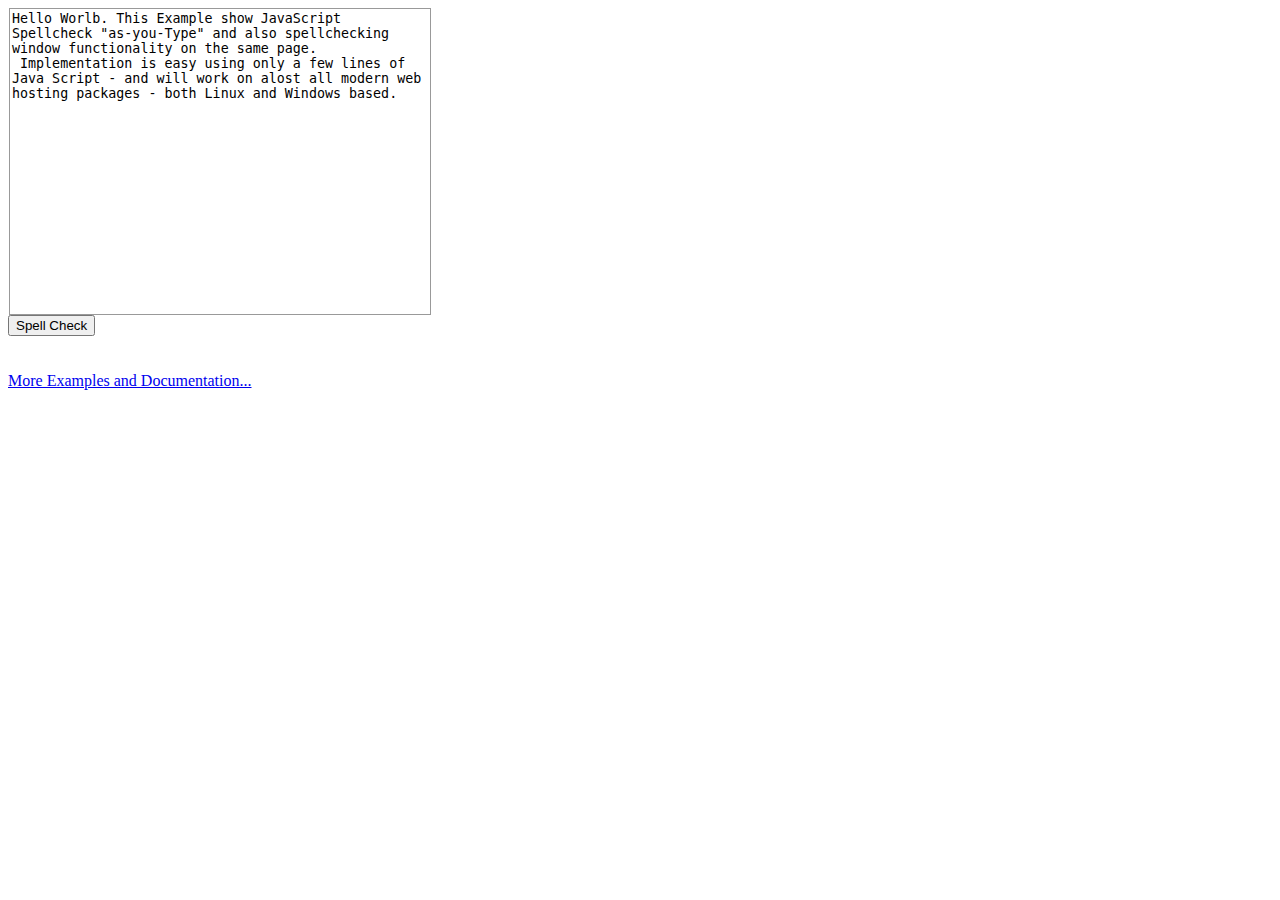
<file: JavaScriptSpellCheck/03-Example.html>
<?xml version="1.0" encoding="UTF-8"?>
<!DOCTYPE html PUBLIC "-//W3C//DTD XHTML 1.1//EN" "http://www.w3.org/TR/xhtml11/DTD/xhtml11.dtd">
<html xmlns="http://www.w3.org/1999/xhtml" xml:lang="en">
<head>
	<title>JavaScriptSpellCheck - Hello World</title>
	<script type='text/javascript' src='include.js' ></script>
	<script type='text/javascript'> $Spelling.SpellCheckAsYouType('myTextArea')</script>


	
</head>

<body>
	
	<textarea name="myTextArea"  id="myTextArea" cols="50" rows="20">Hello Worlb. This Example show JavaScript Spellcheck "as-you-Type" and also spellchecking window functionality on the same page.  Implementation is easy using only a few lines of Java Script - and will work on alost all modern web hosting packages - both Linux and Windows based. </textarea>
	<input type="button" value="Spell Check" onclick="$Spelling.SpellCheckInWindow('myTextArea')">
	
	
	<br/><br/><br/><a href="http://www.javascriptspellcheck.com/Demos_And_Tutorials">More Examples and Documentation...</a>	

</body>
</html>
</file>
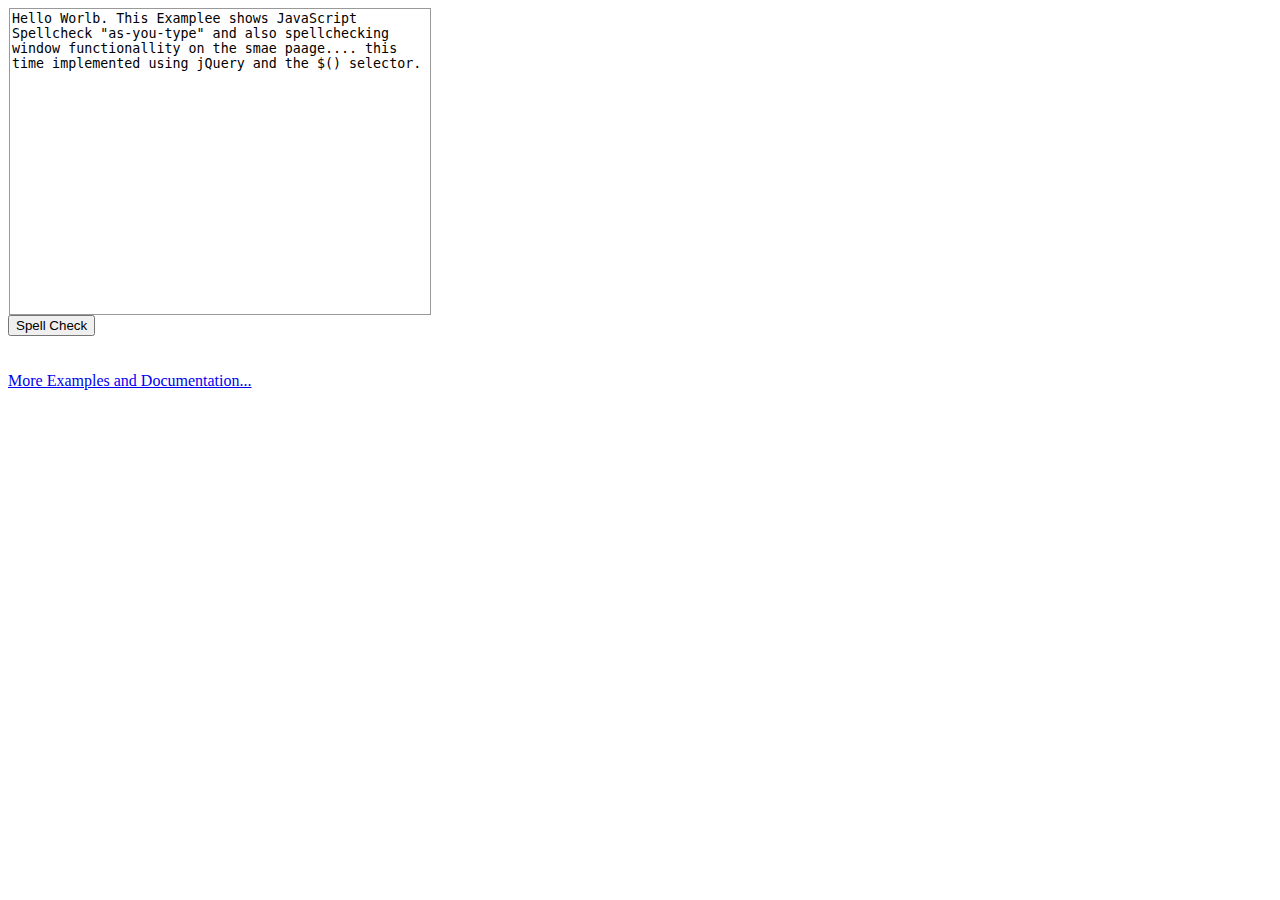
<file: JavaScriptSpellCheck/04-jQuery Example.html>
<?xml version="1.0" encoding="UTF-8"?>
<!DOCTYPE html PUBLIC "-//W3C//DTD XHTML 1.1//EN" "http://www.w3.org/TR/xhtml11/DTD/xhtml11.dtd">
<html xmlns="http://www.w3.org/1999/xhtml" xml:lang="en">
<head>
	<title>JavaScriptSpellCheck with jQuery - Hello World</title>
	<script type='text/javascript' src='extensions/jquery-1.6.4.min.js' ></script>
	<script type='text/javascript' src='include.js' ></script>

	<script type='text/javascript' src='extensions/fancybox/jquery.fancybox-1.3.4.pack.js' ></script>
	<link rel="stylesheet" href="extensions/fancybox/jquery.fancybox-1.3.4.css" type="text/css" media="screen" />
	<script type='text/javascript'>
	$(function() {
	 	$('textarea').spellAsYouType();
	});
	</script>

</head>

<body>

	
	<textarea name="myTextArea"  id="myTextArea" cols="50" rows="20">Hello Worlb. This Examplee shows JavaScript Spellcheck "as-you-type" and also spellchecking window functionallity on the smae paage.... this time implemented using jQuery and the $() selector. </textarea>
	<input type="button" value="Spell Check" onclick="$('#myTextArea').spellCheckInDialog({popUpStyle:'fancybox',theme:'clean'})">
	
	
	<br/><br/><br/><a href="http://www.javascriptspellcheck.com/Demos_And_Tutorials">More Examples and Documentation...</a>	

</body>
</html>
</file>
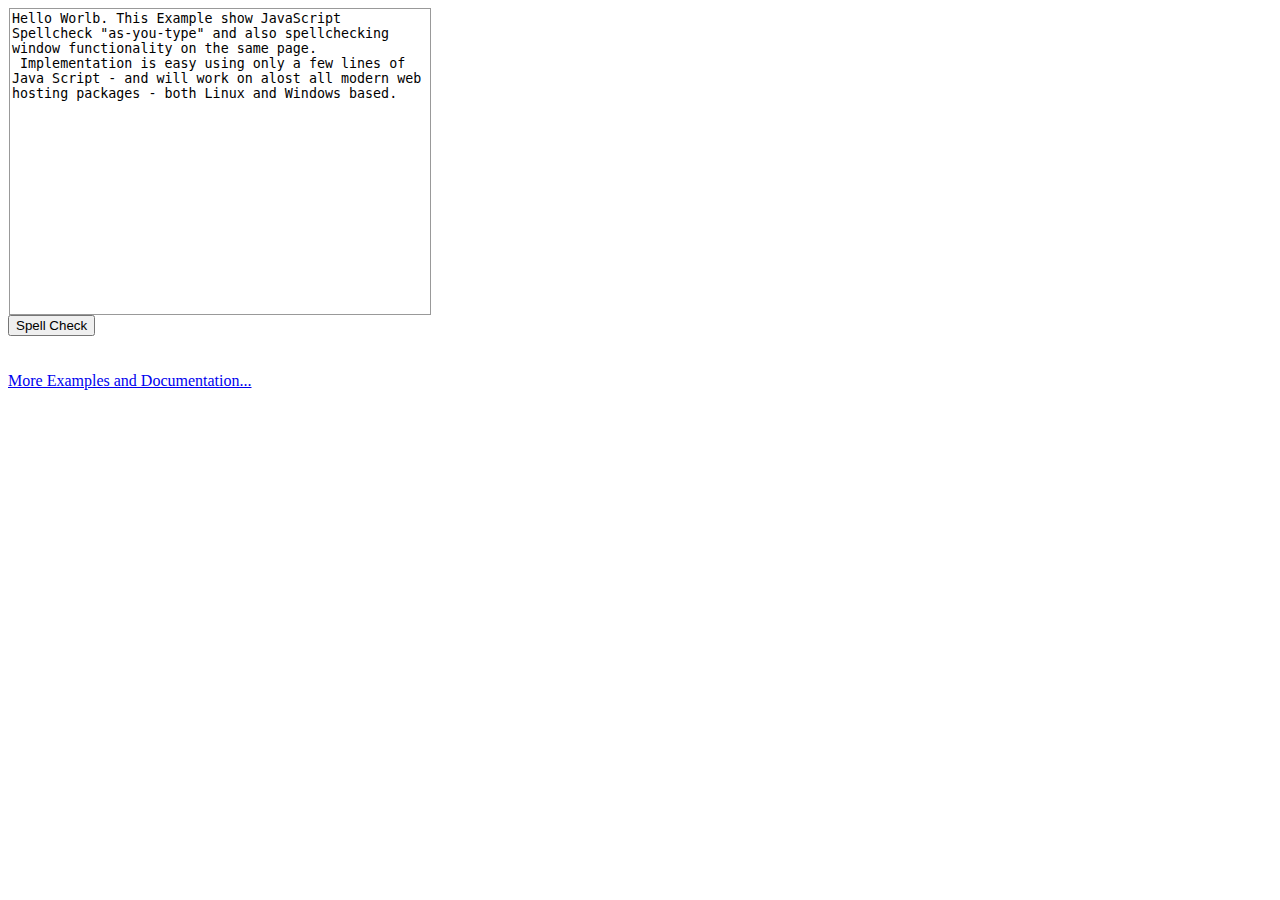
<file: JavaScriptSpellCheck/05-ModalBox Example.html>
<?xml version="1.0" encoding="UTF-8"?>
<!DOCTYPE html PUBLIC "-//W3C//DTD XHTML 1.1//EN" "http://www.w3.org/TR/xhtml11/DTD/xhtml11.dtd">
<html xmlns="http://www.w3.org/1999/xhtml" xml:lang="en">
<head>
	<title>JavaScriptSpellCheck - Hello World</title>
	<script type='text/javascript' src='include.js' ></script>
	<script type='text/javascript'>$Spelling.SpellCheckAsYouType('myTextArea')</script>
	
	<script type='text/javascript'  src='extensions/modalbox/modalbox.combined.js' ></script>
	<link rel="stylesheet" href="extensions/modalbox/modalbox.css" type="text/css" media="screen" />


	<script type='text/javascript'>
		$Spelling.PopUpStyle="modalbox";
	</script>
	
</head>

<body>
	
	<textarea name="myTextArea"  id="myTextArea" cols="50" rows="20">Hello Worlb. This Example show JavaScript Spellcheck "as-you-type" and also spellchecking window functionality on the same page.  Implementation is easy using only a few lines of Java Script - and will work on alost all modern web hosting packages - both Linux and Windows based. </textarea>
	<input type="button" value="Spell Check" onclick="$Spelling.SpellCheckInWindow('myTextArea')">
	
	
	<br/><br/><br/><a href="http://www.javascriptspellcheck.com/Demos_And_Tutorials">More Examples and Documentation...</a>	

</body>
</html>
</file>
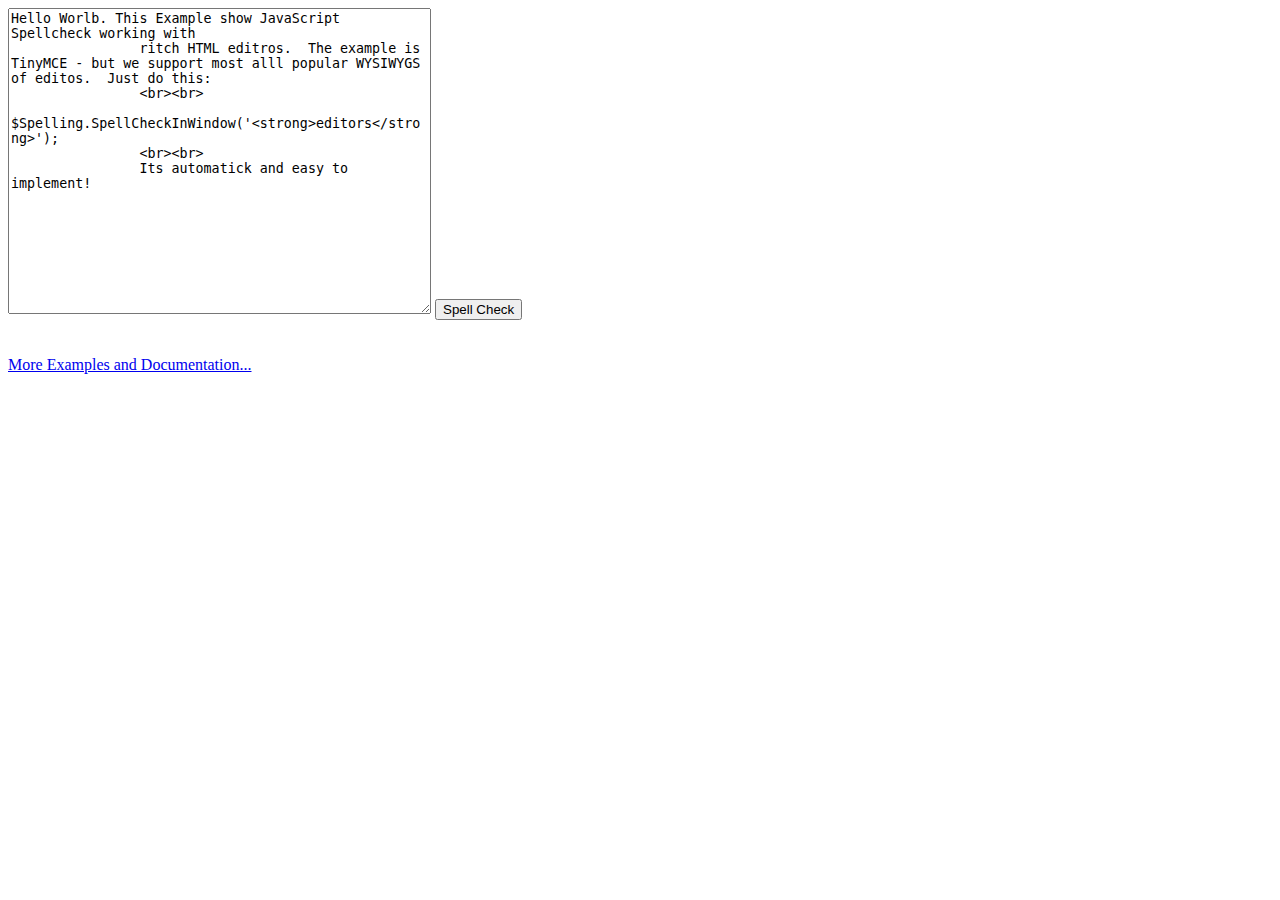
<file: JavaScriptSpellCheck/06-HTML Editors.html>
<?xml version="1.0" encoding="UTF-8"?>
<!DOCTYPE html PUBLIC "-//W3C//DTD XHTML 1.1//EN" "http://www.w3.org/TR/xhtml11/DTD/xhtml11.dtd">
<html xmlns="http://www.w3.org/1999/xhtml" xml:lang="en">
<head>
	<title>JavaScriptSpellCheck - Hello World</title>
	<script type='text/javascript' src='include.js' ></script>
	<script src="//tinymce.cachefly.net/4.0/tinymce.min.js"></script>
	<script type="text/javascript">
	tinymce.init({
	    selector: "textarea"
	 });
	</script>
</head>
<body>
	
	<textarea name="myTextArea"  id="myTextArea" cols="50" rows="20">Hello Worlb. This Example show JavaScript Spellcheck working with
		ritch HTML editros.  The example is TinyMCE - but we support most alll popular WYSIWYGS of editos.  Just do this:
		<br><br>
		 $Spelling.SpellCheckInWindow('<strong>editors</strong>');  
		<br><br>
		Its automatick and easy to implement!
		 </textarea>
	<input type="button" value="Spell Check" onclick="$Spelling.SpellCheckInWindow('editors')">
	
	
	<br/><br/><br/><a href="http://www.javascriptspellcheck.com/Demos_And_Tutorials">More Examples and Documentation...</a>	

</body>
</html>
</file>
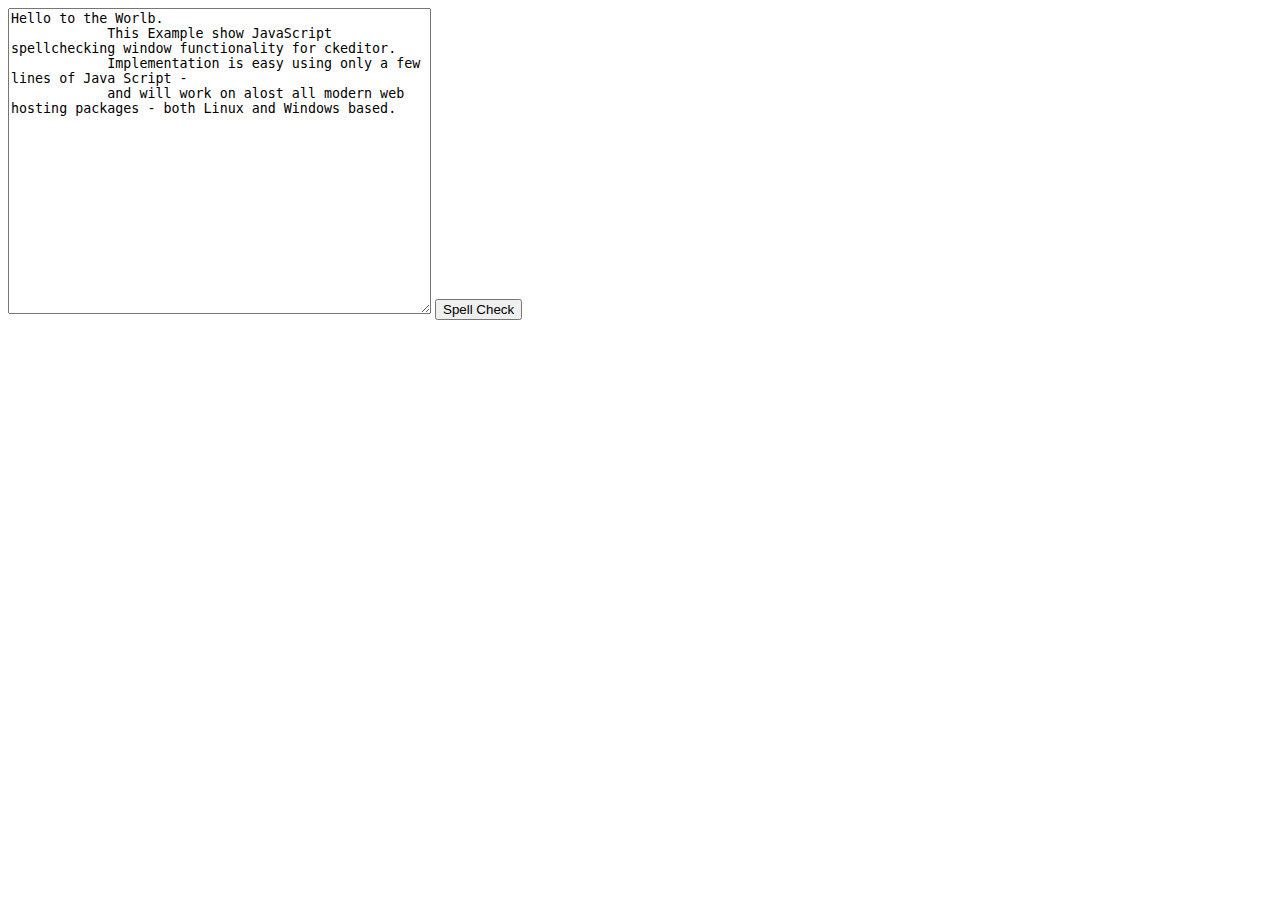
<file: JavaScriptSpellCheck/08-CKEditor.html>
<html>
    <head>
        <title>JavaScriptSpellCheck - Hello CKEDITOR</title>
        <script src="http://cdn.ckeditor.com/4.4.5.1/standard/ckeditor.js"></script>
        <script type='text/javascript' src='include.js'></script>
    </head>
    <body>

        <textarea name="myTextArea" id="myTextArea" cols="50" rows="20">Hello to the Worlb.
            This Example show JavaScript spellchecking window functionality for ckeditor.
            Implementation is easy using only a few lines of Java Script -
            and will work on alost all modern web hosting packages - both Linux and Windows based.
        </textarea>

        <input type="button" value="Spell Check" onclick="$Spelling.SpellCheckInWindow('.cke_wysiwyg_frame')">


        <script>  CKEDITOR.replace( 'myTextArea');</script>


    </body>
</html>
</file>
<file: 2108_dashboard/css/tooplate.css>
/*

Template 2108 Dashboard

http://www.tooplate.com/view/2108-dashboard
	

COLOR CODES

  Dark Gray: #656565
  Light Gray: #E6E6E6
  Blue: #0062BB
  
*/

html {
  font-size: 17px;
}

body {
  font-family: "Open Sans", Helvetica, Arial, sans-serif;
  overflow-x: hidden;
}

body {
  background-color: #fff;
  background-size: cover;
  background-repeat: no-repeat;
  background-position: center;
  background-attachment: fixed;
  padding-left: 50px;
  padding-right: 50px;
}

.bg02 {
	background-image: url(../img/dash-bg-02.jpg);
}

.bg03 {
	background-image: url(../img/dash-bg-03.jpg);
}

a {
  transition: all 0.3s ease;
}
a:hover,
a:focus {
  text-decoration: none;
}

.navbar-brand {
  display: flex;
  align-items: center;
}

.tm-site-icon {
  color: #656565;
}

.tm-site-title {
  display: inline-block;
  text-transform: uppercase;
  font-size: 2rem;
  margin-left: 1rem;
  color: #656565;
  letter-spacing: 1px;
}

.navbar {
  height: 100px;
  padding-left: 20px;
  padding-right: 20px;
  margin-top: 50px;
}

.tm-logout-icon {
  font-size: 1.5em;
}

.tm-bg-black {
  background-color: rgba(0, 0, 0, 0.5);
}

.tm-mt-big {
  margin-top: 70px;
}

.tm-mt-small {
  margin-top: 20px;
}

.tm-block {
  padding: 50px 45px;
}

.tm-block-title {
  font-size: 1.4rem;
  color: #333;
  margin-bottom: 30px;
}

.navbar-light .navbar-nav .nav-link {
  color: #656565;
}

.navbar-light .navbar-nav .nav-link,
.dropdown-item {
  padding: 15px 20px;
}

.navbar-light .navbar-nav .active > .nav-link,
.navbar-light .navbar-nav .nav-link.active,
.navbar-light .navbar-nav .nav-link.show,
.navbar-light .navbar-nav .show > .nav-link,
.navbar-light .navbar-nav a:hover {
  background-color: #e6e6e6;
}

.nav-item {
  margin-right: 30px;
}

.nav-item:last-child {
  margin-right: 0;
}

.tm-content-row {
  justify-content: space-between;
  margin-left: -20px;
  margin-right: -20px; /* To offset col padding */
}

.tm-col {
  padding-left: 20px;
  padding-right: 20px;
  margin-bottom: 50px;
}

.tm-col-big {
  width: 39%;
}

.tm-col-small {
  width: 21.95%;
}

.tm-link-black {
  color: black;
}

.tm-link-black:hover,
.tm-link-black:focus {
  color: #0266c4;
}

ol {
  margin-bottom: 0;
}

.tm-list-group {
  counter-reset: myOrderedListItemsCounter;
  padding-left: 0;
}

.tm-list-group > li {
  list-style-type: none;
  position: relative;
  cursor: pointer;
  transition: all 0.3s ease;
  padding: 8px;
}

.tm-list-group-pad-big > li {
  padding: 20px;
}

.tm-list-group > li:hover {
  color: #0266c4;
}

.tm-list-group-alternate-color > li:nth-child(odd) {
  background-color: #e6e6e6;
}

.tm-list-group > li:before {
  counter-increment: myOrderedListItemsCounter;
  content: counter(myOrderedListItemsCounter) ".";
  margin-right: 0.5em;
}

.tm-list {
  padding-left: 30px;
}

.tm-list > li {
  margin-bottom: 20px;
}

.form-control {
  margin-bottom: 23px;
  padding: 19px 18px;
  border-radius: 0;
  height: 50px;
}

label {
  margin-bottom: 18px;
}

.btn {
  border-radius: 0;
  padding: 13px 28px;
  transition: all 0.2s ease;
  max-width: 100%;
}

.btn-small {
  padding: 10px 24px;
}

.btn-primary {
  background-color: transparent;
  color: black;
  border-color: #999999;
}

.btn-primary:hover,
.btn-primary:active,
.btn-primary:not(:disabled):not(.disabled).active,
.btn-primary:not(:disabled):not(.disabled):active,
.show > .btn-primary.dropdown-toggle {
  color: black;
  background-color: #cdd4da;
  border-color: #999999;
}

.btn-danger {
  color: #9f1321;
  background-color: transparent;
  border-color: #9f1321;
}

.btn-danger:hover {
  color: #9f1321;
  background-color: rgba(159, 19, 32, 0.27);
  border-color: #9f1321;
}

.custom-file-input {
  cursor: pointer;
}

.custom-file-label {
  border-radius: 0;
}

.tm-btn-right {
  text-align: right;
}

.table td,
.table th {
  padding: 20px 24px;
}

.table-hover tbody tr:hover {
  background-color: white;
  color: #3aabd0;
}

.tm-bg-gray {
  background-color: rgba(0, 0, 0, 0.05);
}

.tm-table-striped-even.table-striped tbody tr:nth-of-type(even) {
  background-color: rgba(0, 0, 0, 0.05);
}

.tm-table-striped-even.table-striped tbody tr:nth-of-type(odd) {
  background-color: white;
}

.tm-table-mt {
  margin-top: 66px;
}

.page-item:first-child .page-link {
  border-top-left-radius: 0;
  border-bottom-left-radius: 0;
}

.page-item:last-child .page-link {
  border-top-right-radius: 0;
  border-bottom-right-radius: 0;
}

.page-link,
.tm-dots {
  padding: 12px 18px;
}

.page-link,
.page-link:hover {
  color: black;
}

.page-item {
  margin-right: 18px;
}

.page-item:last-child {
  margin-right: 0;
}

.page-item.active .page-link {
  background-color: #e9ecef;
  border-color: #dee2e6;
  color: black;
}

.tm-pagination {
  justify-content: flex-end;
}

.tm-pagination-label {
  padding-bottom: 15px;
  padding-right: 15px;
  display: inline-block;
}

.tm-table-actions-row {
  display: flex;
  justify-content: space-between;
}

.tm-table-actions-col-right {
  text-align: right;
}

input[type="checkbox"] {
  cursor: pointer;
  -webkit-appearance: none;
  appearance: none;
  border: 1px solid black;
  box-sizing: border-box;
  position: relative;
  box-sizing: content-box;
  width: 24px;
  height: 24px;
  transition: all 0.1s linear;
}
input[type="checkbox"]:checked {
  background-color: #9f1321;
}
input[type="checkbox"]:focus {
  outline: 0 none;
  box-shadow: none;
}

.tm-trash-icon {
  color: #6e6c6c;
  cursor: pointer;
}

.tm-trash-icon:hover {
  color: #9f1321;
}

.tm-trash-icon-cell {
  width: 15px;
}

footer {
  margin-bottom: 35px;
}

.custom-select {
  height: 50px;
  border-radius: 0;
}

.tm-product-img-dummy {
  max-width: 100%;
  width: 240px;
  height: 240px;
  border: 1px solid #cccccc;
  display: flex;
  align-items: center;
  justify-content: center;
  color: #c8c8c8;
}

.tm-login-col {
  max-width: 600px;
}

@media (min-width: 992px) {
  .navbar-expand-lg .navbar-nav .nav-link {
    padding: 15px 20px;
  }
}

@media (min-width: 1200px) {
  .container {
    max-width: 1630px;
  }
}

@media (max-width: 1275px) and (min-width: 1200px) {
  .nav-item {
    margin-right: 15px;
  }
}

@media (max-width: 1350px) and (min-width: 1200px) {
  .tm-table-actions-row {
    display: block;
  }
  .tm-table-actions-col-right {
    margin-top: 30px;
  }
}

@media (max-width: 1350px) {
  .nav-item {
    margin-right: 1px;
  }
}

@media (max-width: 1199px) {
  .tm-col-big,
  .tm-col-small {
    width: 49.65%;
  }

  .navbar-collapse {
    background: white;
    padding: 15px;
    box-shadow: rgba(108, 117, 125, 0.27) 0px 1px 1px 0px;
    position: absolute;
    top: 77px;
    right: 20px;
    width: 245px;
    z-index: 1000;
  }

  .navbar-nav .nav-link {
    padding-right: 15px;
    padding-left: 15px;
  }

  .nav-item {
    margin-right: 0;
  }
}

@media (max-width: 991px) {
  .tm-col-big,
  .tm-col-small {
    width: 100%;
    min-height: 383px;
    height: auto;
  }
  .tm-block {
    padding: 30px;
  }

  .tm-table-actions-row {
    display: block;
  }

  .tm-table-actions-col-right {
    text-align: left;
    margin-top: 30px;
  }

  .tm-edit-product-row {
    flex-direction: column-reverse;
  }
}

@media (max-width: 633px) {
  .pagination {
    flex-wrap: wrap;
  }

  .tm-pagination {
    justify-content: flex-start;
  }

  .tm-pagination-label {
    display: inline-block;
    margin-right: 0;
  }

  .page-item {
    margin-top: 10px;
  }
}

@media (max-width: 574px) {
  .navbar-collapse {
    top: 70px;
  }

  .tm-btn-right {
    text-align: left;
    margin-top: 20px;
  }

  .navbar {
    margin-top: 30px;
    height: auto;
  }

  body {
    padding-left: 15px;
    padding-right: 15px;
  }

  .tm-site-title {
    font-size: 1.4rem;
    margin-left: 7px;
  }

  .tm-site-icon {
    font-size: 2em;
  }
}

@media (max-width: 480px) {
  .tm-mt-big {
    margin-top: 45px;
  }
}

@media (max-width: 424px) {
  .navbar-collapse {
    top: 107px;
  }
}
</file>
<file: ScriPtY-ui-jainam/css/site.css>
.backgroundColor {
    background-color:ivory;
    font-size: larger;
    color: indigo;
}
#textInput {
    padding-top: 10px;
    padding-right: 5px;
    padding-bottom: 10px;
    padding-left: 5px;
}
#borderBox {
    border-color:blue; 
    border: solid; 
    padding-left: inherit;
    padding-bottom: 5px;
}
#borderBox1 {
    border-color:blue; 
    border: solid; 
}
textarea {
    -webkit-box-sizing: border-box;
    -moz-box-sizing: border-box;
    box-sizing: border-box;
    width: 100%;
}
</file>
<file: JavaScriptSpellCheck/core/test-assets/itest.css>
body{
font-family:Arial, Helvetica, sans-serif; 
font-size:13px;
background-color: #F9F8F7;
margin:30px;
}
.tick, .warn, .warning, .error, .validation, .info , .reup, .reupclean {
border: 1px solid;
margin: 10px 0px;
padding:15px 10px 15px 50px;
background-repeat: no-repeat;
background-position: 10px center;
}
.tick {
color: #00529B;
background-color: #BDE5F8;
background-image: url('tick.png');
}
.warn {
color: #4F8A10;
background-color: #DFF2BF;
background-image:url('warn.png');
}
.error {
color: #9F6000;
background-color: #FEEFB3;
background-image: url('error.png');
}
.info {
color: #333;
background-color: #BAFFBA;
background-image: url('info.png');
}
.reup {
color: #D8000C;
background-color: #FFBABA;
background-image: url('reup.png');
}
.reupclean {
color: #666;
background-color: #BDE5F8;
background-image: url('reup.png');
}
</file>
<file: JavaScriptSpellCheck/extensions/modalbox/modalbox.css>
/*
   modalbox.css
   
   Modalbox project
   
   Created by Andrew Okonetchnikov.
   Copyright 2006-2010 okonet.ru. All rights reserved.
   
   Licensed under MIT license.
*/

#MB_overlay {
	position: absolute;
	margin: auto;
	top: 0;	left: 0;
	width: 100%; height: 100%;
	z-index: 999999;
	z-index: 0!important;
	border: 0;
	background-color: #000!important;
}
#MB_overlay[id] { position: fixed; }

#MB_windowwrapper {
	position:absolute;
	top:0;
	width:100%;
}

#MB_window {
	position:relative;
	margin-left:auto;
	margin-right:auto;
	top:0;
	left:0;
	border: 0 solid;
	text-align: left;
	z-index: 10000;
}
#MB_window[id] { position: relative; }

#MB_frame {
	position: relative;
	background-color: #EFEFEF;
	height: 100%;
}

#MB_header {
	margin: 0;
	padding: 0;
}

#MB_content {
	position: relative;
	padding: 6px .75em;
	overflow: auto;
}

#MB_caption {
	font: bold 100% "Lucida Grande", Arial, sans-serif;
	text-shadow: #FFF 0 1px 0;
	padding: .5em 2em .5em .75em;
	margin: 0;
	text-align: left;
}

#MB_close {
	display: block;
	position: absolute;
	right: 5px; top: 4px;
	padding: 2px 3px;
	font-weight: bold;
	text-decoration: none;
	font-size: 13px;
}
#MB_close:hover {
	background: transparent;
}

#MB_loading {
	padding: 1.5em;
	text-indent: -10000px;
	background: transparent url(spinner.gif) 50% 0 no-repeat;
}

/* Color scheme */
#MB_window {
	background-color: #EFEFEF;
	color: #000;
	
	-webkit-box-shadow: 0 0 64px #000; 
	-moz-box-shadow: #000 0 0 64px; 
	box-shadow: 0 0 64px #000;
}
	#MB_frame {
		padding-bottom: 4px;
		
		-webkit-border-bottom-left-radius: 4px;
		-webkit-border-bottom-right-radius: 4px;

		-moz-border-radius-bottomleft: 4px;
		-moz-border-radius-bottomright: 4px;

		border-bottom-left-radius: 4px;
		border-bottom-right-radius: 4px;
	}
	
	#MB_content { border-top: 1px solid #F9F9F9; }

	#MB_header {
	  background-color: #DDD;
	  border-bottom: 1px solid #CCC;
	}
		#MB_caption { color: #000 }
		#MB_close { color: #777 }
		#MB_close:hover { color: #000 }


/* Alert message */
.MB_alert {
	margin: 10px 0;
	text-align: center;
}
</file>
